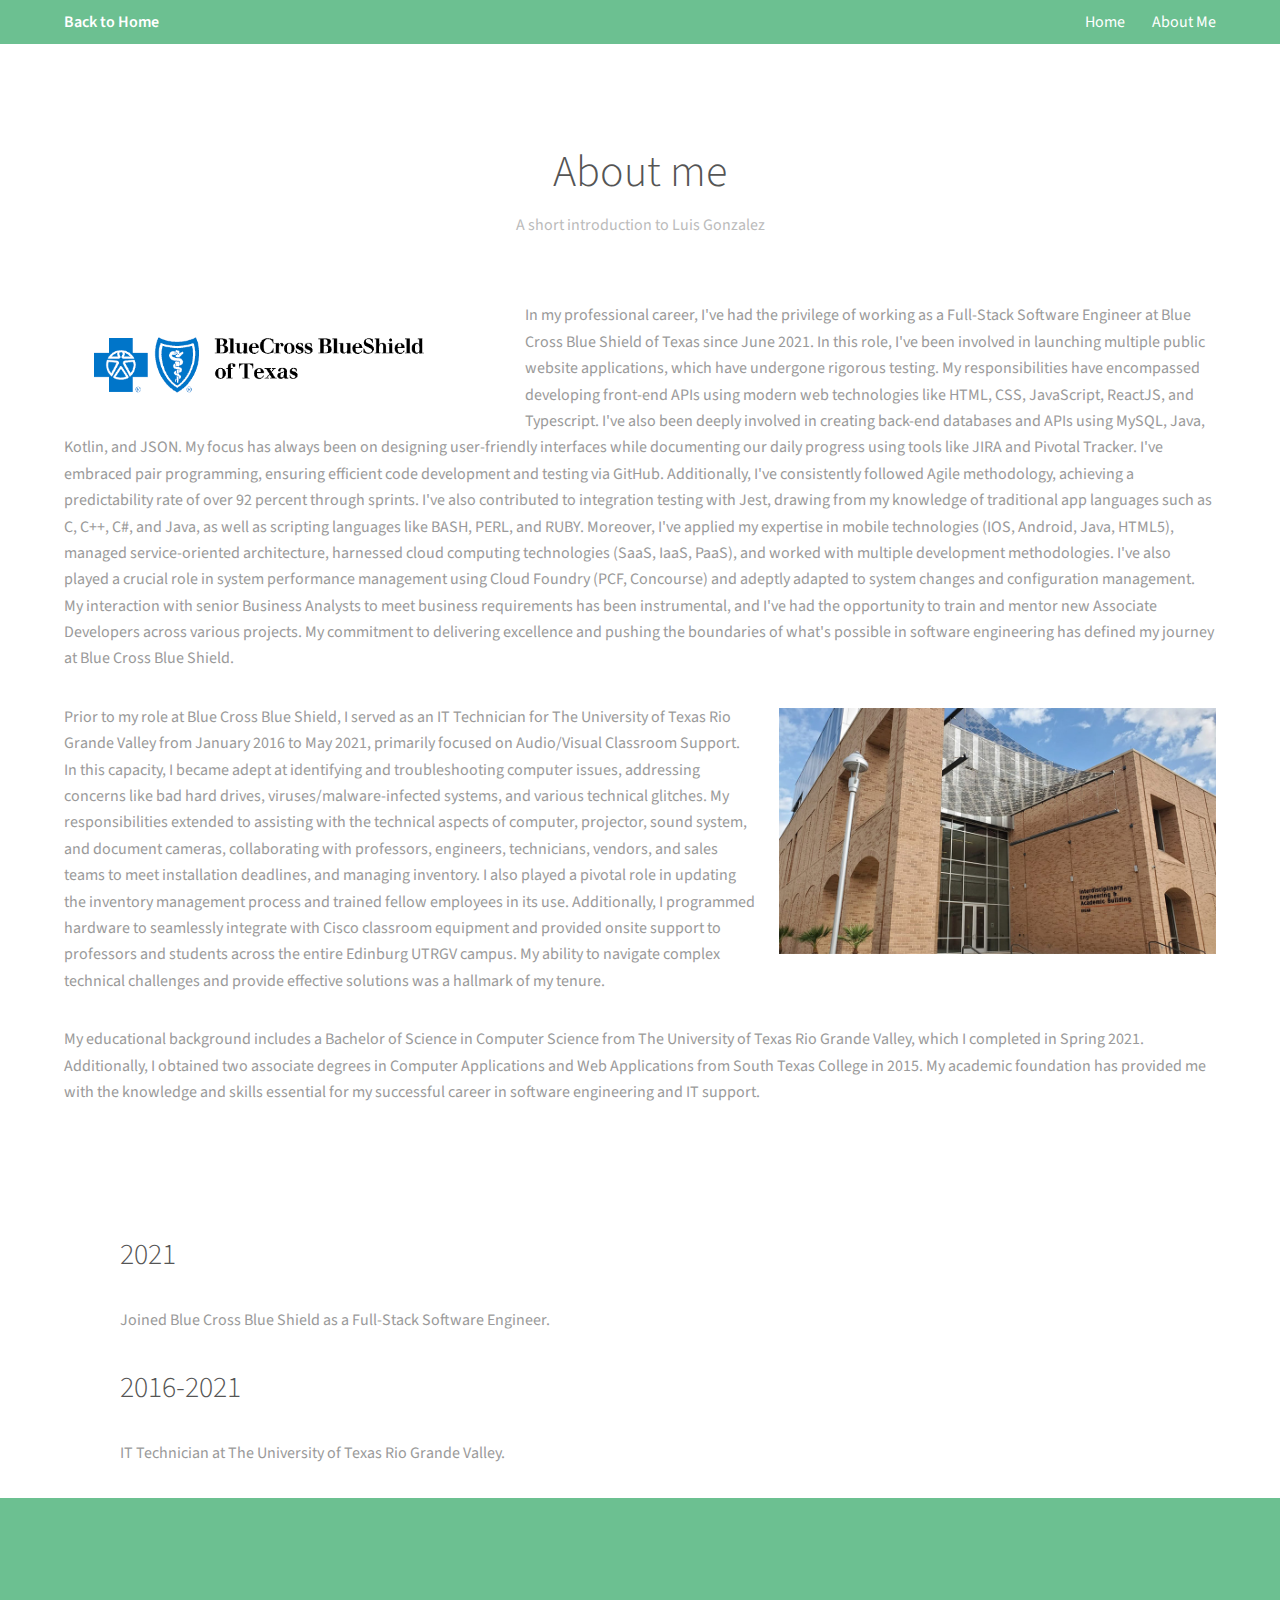
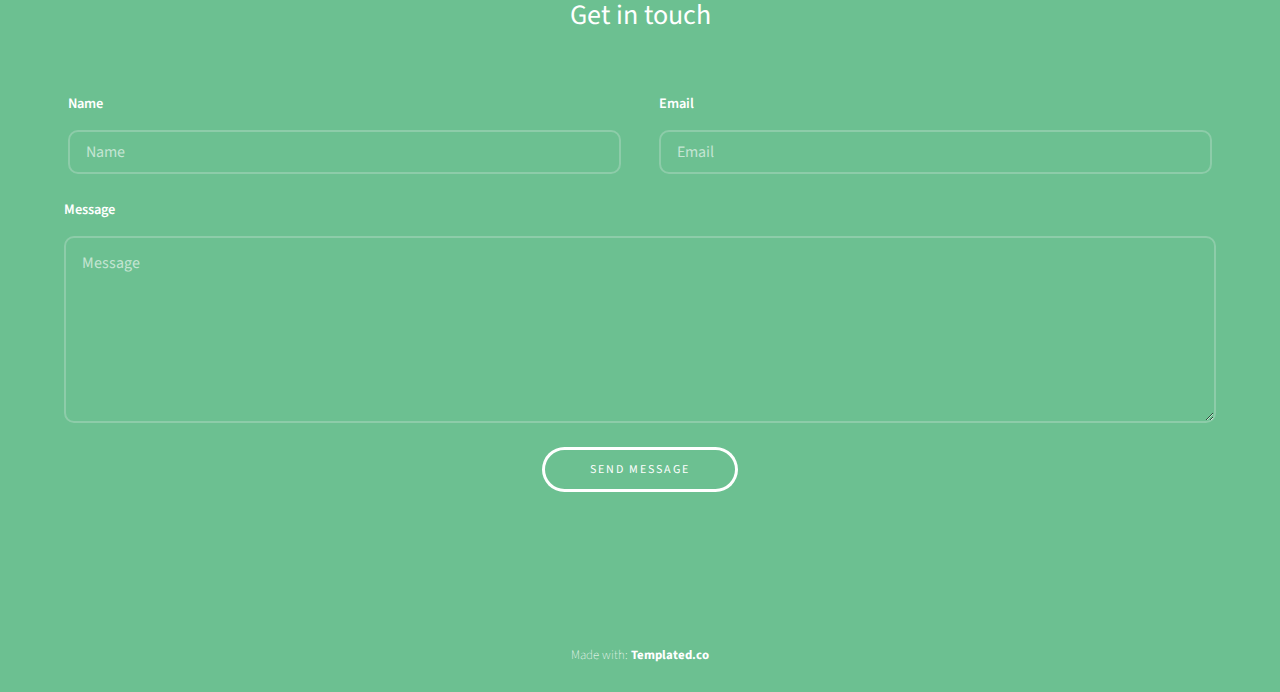
<file: aboutme.html>
<!DOCTYPE HTML>
<html>
	<head>
		<title>About me page</title>
		<meta charset="utf-8">
		<meta name="robots" content="index, follow, max-image-preview:large, max-snippet:-1, max-video-preview:-1">
		<meta name="viewport" content="width=device-width, initial-scale=1">
		<link rel="stylesheet" href="assets/css/main.css">
	</head>
	<body class="subpage">

		<!-- Header -->
			<header id="header">
				<div class="inner">
					<a href="index.html" class="logo"><strong>Back to Home</strong></a>
					<nav id="nav">
						<a href="index.html">Home</a>
						<a href="aboutme.html">About Me</a>
					</nav>
					<a href="#navPanel" class="navPanelToggle"><span class="fa fa-bars"></span></a>
				</div>
			</header>

		<!-- Three -->
			<section id="three" class="wrapper">
				<div class="inner">
					<header class="align-center">
						<h2>About me</h2>
						<p>A short introduction to Luis Gonzalez </p>
					</header>
					<div class="image left">
						<img src="images/bcbstx.jpg" alt="Pic 01">
					</div>
					<p>In my professional career, I've had the privilege of working as a Full-Stack Software Engineer at Blue Cross Blue Shield of Texas since June 2021. In this role, I've been involved in launching multiple public website applications, which have undergone rigorous testing. My responsibilities have encompassed developing front-end APIs using modern web technologies like HTML, CSS, JavaScript, ReactJS, and Typescript. I've also been deeply involved in creating back-end databases and APIs using MySQL, Java, Kotlin, and JSON. My focus has always been on designing user-friendly interfaces while documenting our daily progress using tools like JIRA and Pivotal Tracker. I've embraced pair programming, ensuring efficient code development and testing via GitHub. Additionally, I've consistently followed Agile methodology, achieving a predictability rate of over 92 percent through sprints. I've also contributed to integration testing with Jest, drawing from my knowledge of traditional app languages such as C, C++, C#, and Java, as well as scripting languages like BASH, PERL, and RUBY. Moreover, I've applied my expertise in mobile technologies (IOS, Android, Java, HTML5), managed service-oriented architecture, harnessed cloud computing technologies (SaaS, IaaS, PaaS), and worked with multiple development methodologies. I've also played a crucial role in system performance management using Cloud Foundry (PCF, Concourse) and adeptly adapted to system changes and configuration management. My interaction with senior Business Analysts to meet business requirements has been instrumental, and I've had the opportunity to train and mentor new Associate Developers across various projects. My commitment to delivering excellence and pushing the boundaries of what's possible in software engineering has defined my journey at Blue Cross Blue Shield.</p>

					<div class="image right">
						<img src="images/college.jpg" alt="Pic 02">
					</div>
					<p>Prior to my role at Blue Cross Blue Shield, I served as an IT Technician for The University of Texas Rio Grande Valley from January 2016 to May 2021, primarily focused on Audio/Visual Classroom Support. In this capacity, I became adept at identifying and troubleshooting computer issues, addressing concerns like bad hard drives, viruses/malware-infected systems, and various technical glitches. My responsibilities extended to assisting with the technical aspects of computer, projector, sound system, and document cameras, collaborating with professors, engineers, technicians, vendors, and sales teams to meet installation deadlines, and managing inventory. I also played a pivotal role in updating the inventory management process and trained fellow employees in its use. Additionally, I programmed hardware to seamlessly integrate with Cisco classroom equipment and provided onsite support to professors and students across the entire Edinburg UTRGV campus. My ability to navigate complex technical challenges and provide effective solutions was a hallmark of my tenure.</p>

					<p>My educational background includes a Bachelor of Science in Computer Science from The University of Texas Rio Grande Valley, which I completed in Spring 2021. Additionally, I obtained two associate degrees in Computer Applications and Web Applications from South Texas College in 2015. My academic foundation has provided me with the knowledge and skills essential for my successful career in software engineering and IT support. </p>

				</div>
			</section>

			<div class="timeline">
				<div class="container left">
				  <div class="content">
					<h2>2021</h2>
					<p>Joined Blue Cross Blue Shield as a Full-Stack Software Engineer.</p>
				  </div>
				</div>
				<div class="container right">
				  <div class="content">
					<h2>2016-2021</h2>
					<p>IT Technician at The University of Texas Rio Grande Valley.</p>
				  </div>
				</div>
				<!-- Add more containers for other entries -->
			  </div>

		<!-- Footer -->
			<footer id="footer">
				<div class="inner">

					<h3>Get in touch</h3>

					<form action="#" method="post">

						<div class="field half first">
							<label for="name">Name</label>
							<input name="name" id="name" type="text" placeholder="Name">
						</div>
						<div class="field half">
							<label for="email">Email</label>
							<input name="email" id="email" type="email" placeholder="Email">
						</div>
						<div class="field">
							<label for="message">Message</label>
							<textarea name="message" id="message" rows="6" placeholder="Message"></textarea>
						</div>
						<ul class="actions">
							<li><input value="Send Message" class="button alt" type="submit"></li>
						</ul>
					</form>
				</div>
			</footer>

		<div class="copyright">
			Made with: <a href="https://templated.co/">Templated.co</a>
		</div>

		<!-- Scripts -->
			<script src="assets/js/jquery.min.js"></script>
			<script src="assets/js/skel.min.js"></script>
			<script src="assets/js/util.js"></script>
			<script src="assets/js/main.js"></script>

	</body>
</html>
</file>
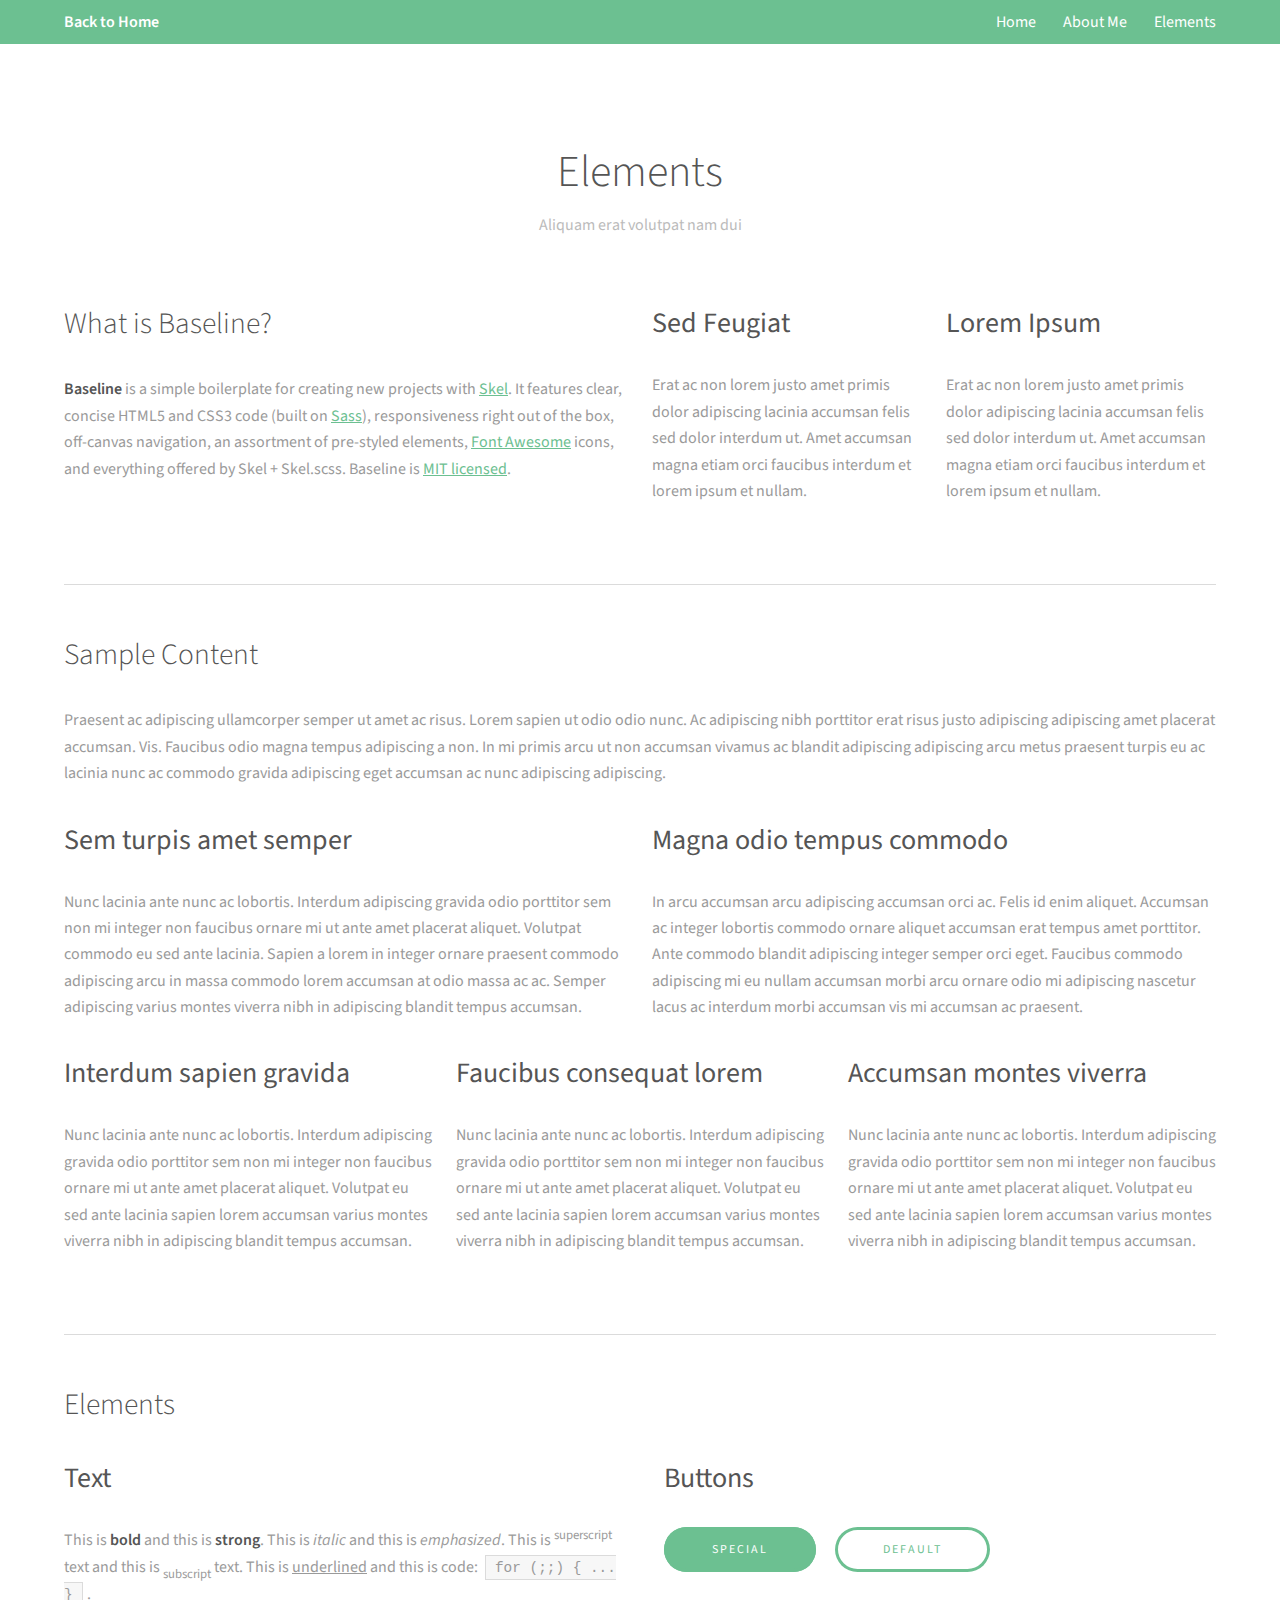
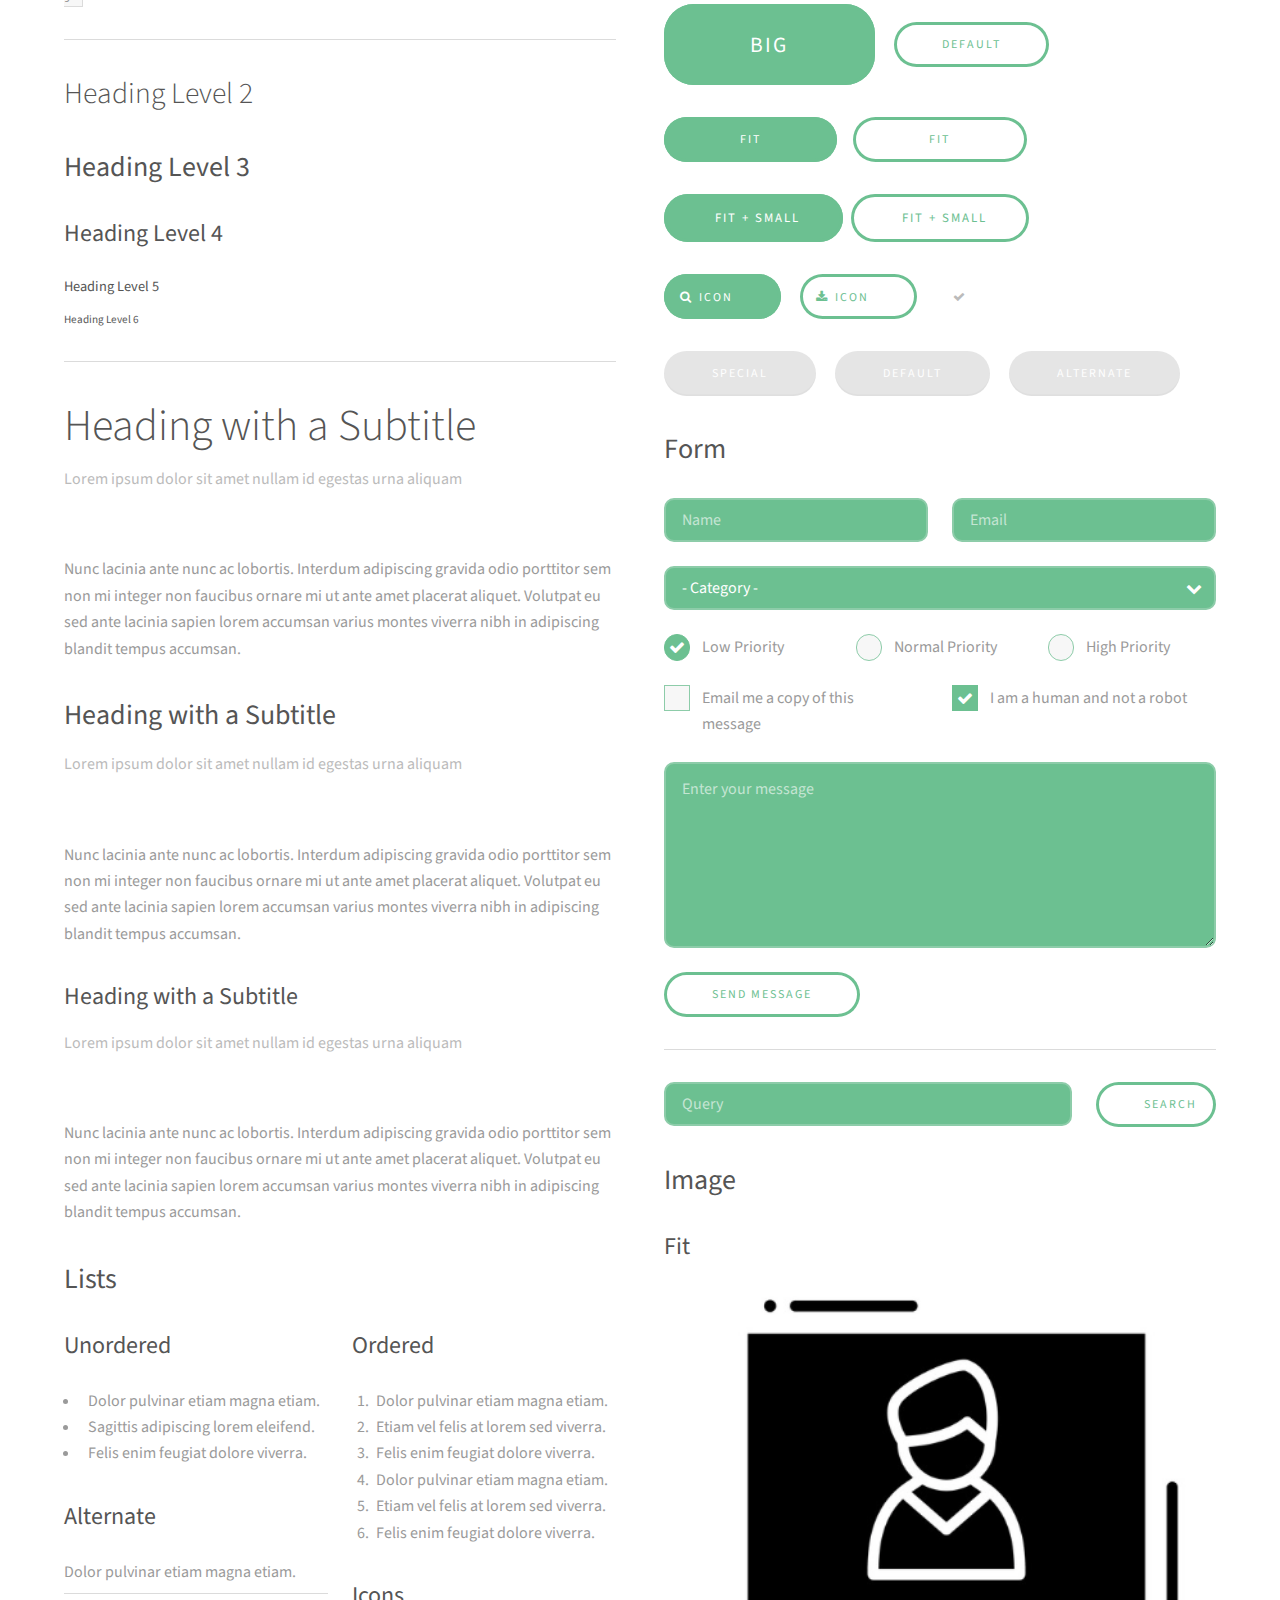
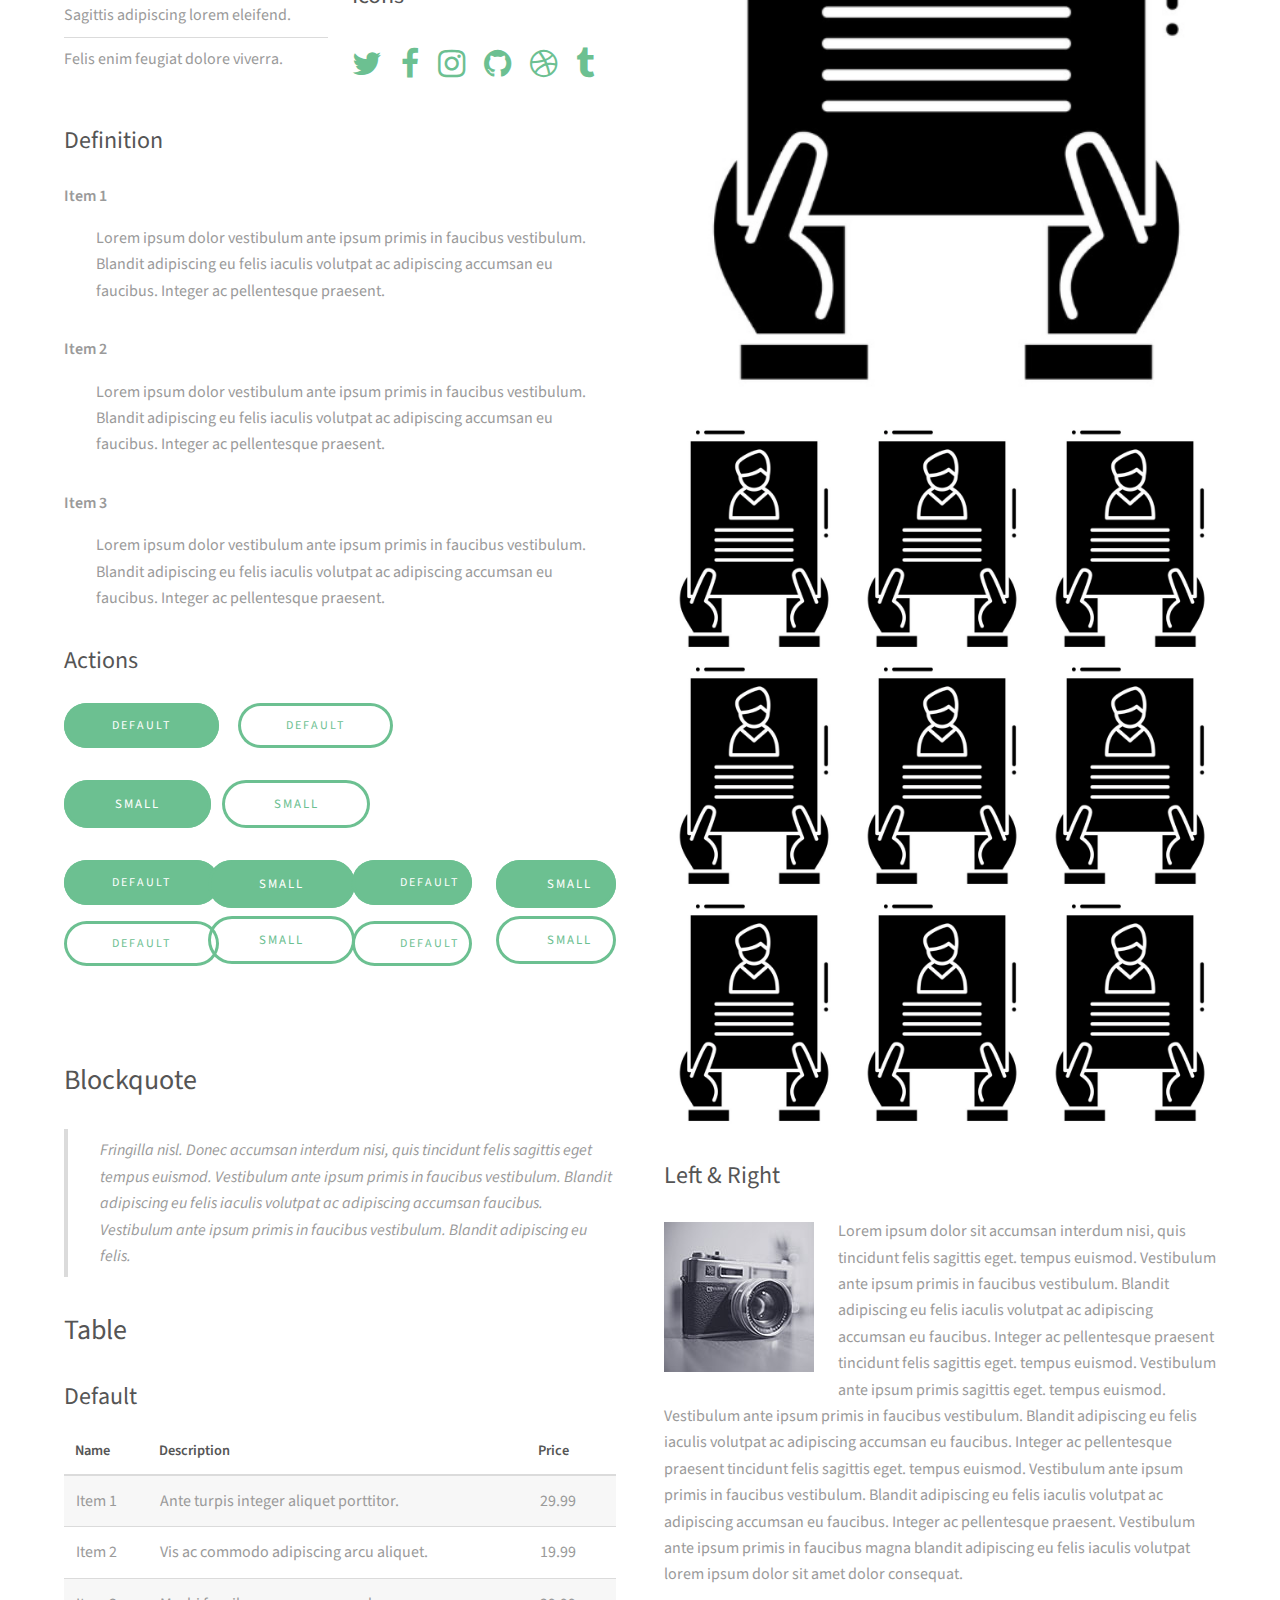
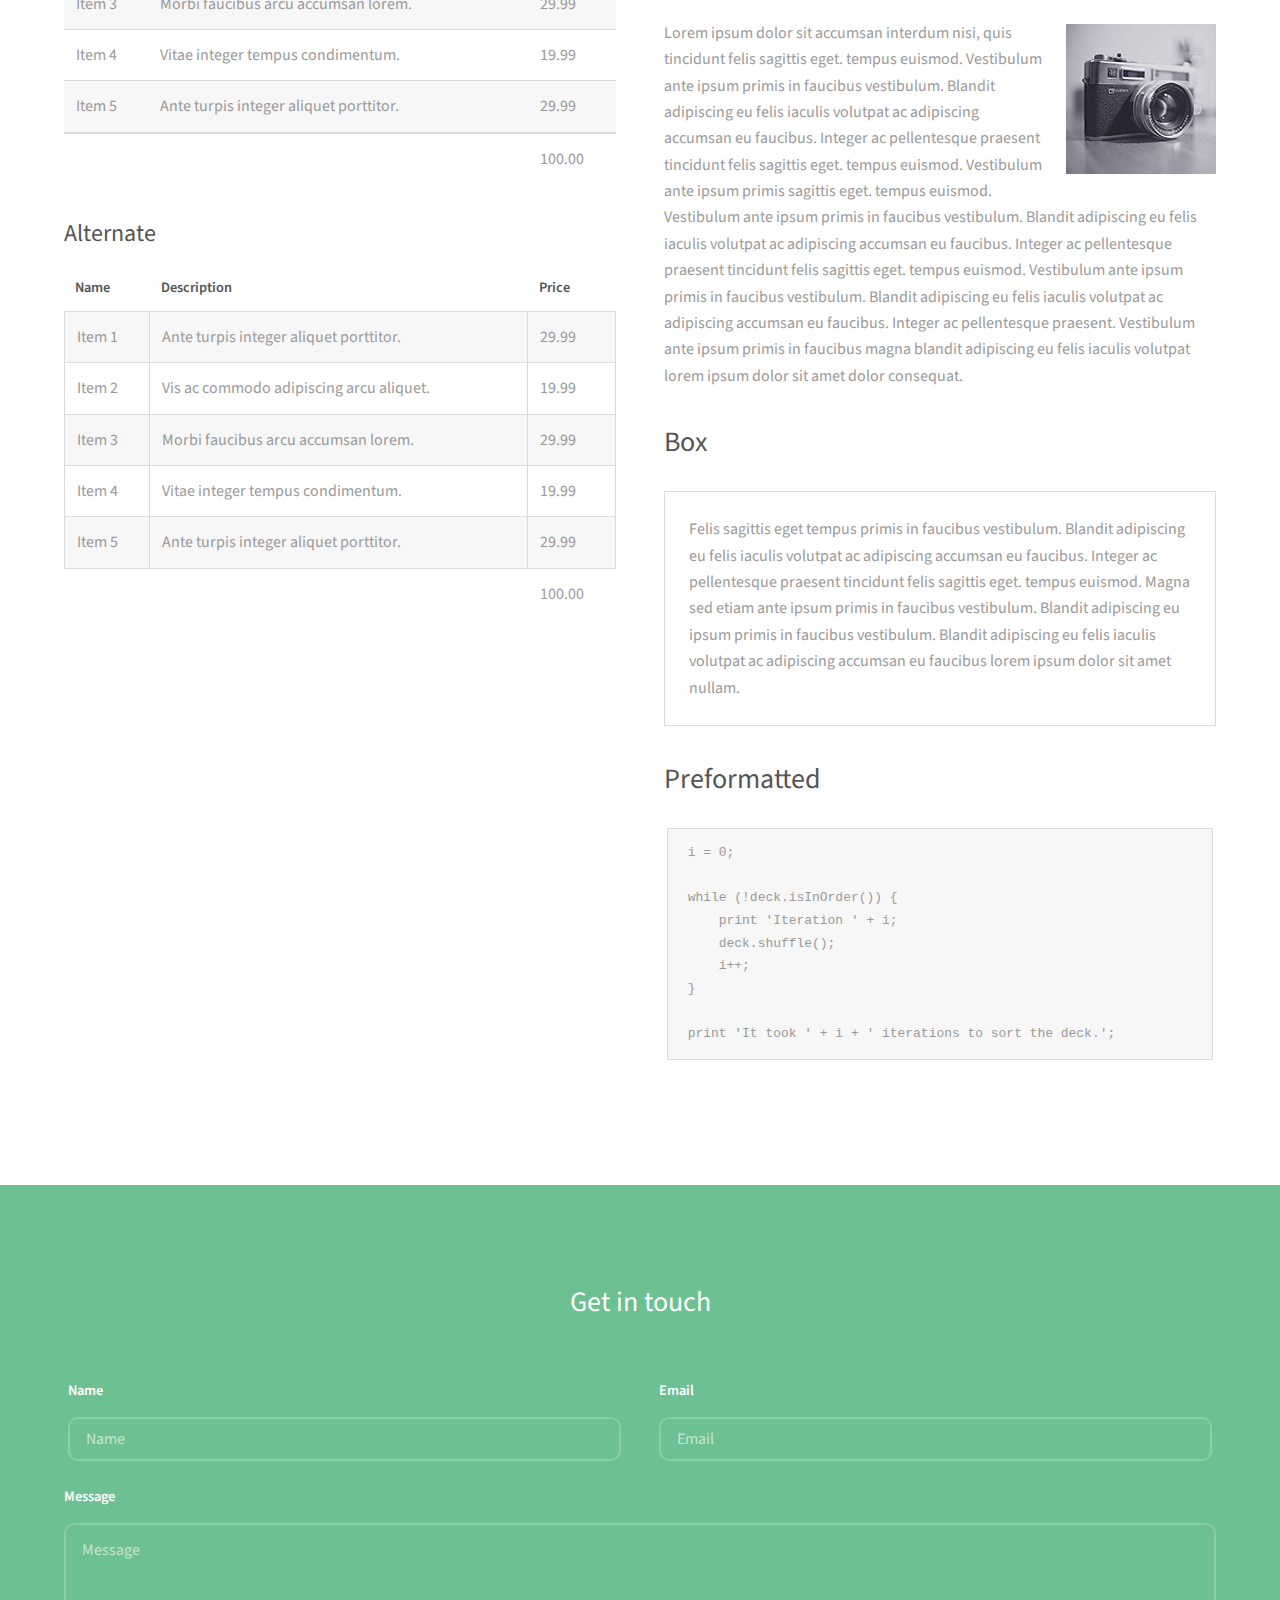
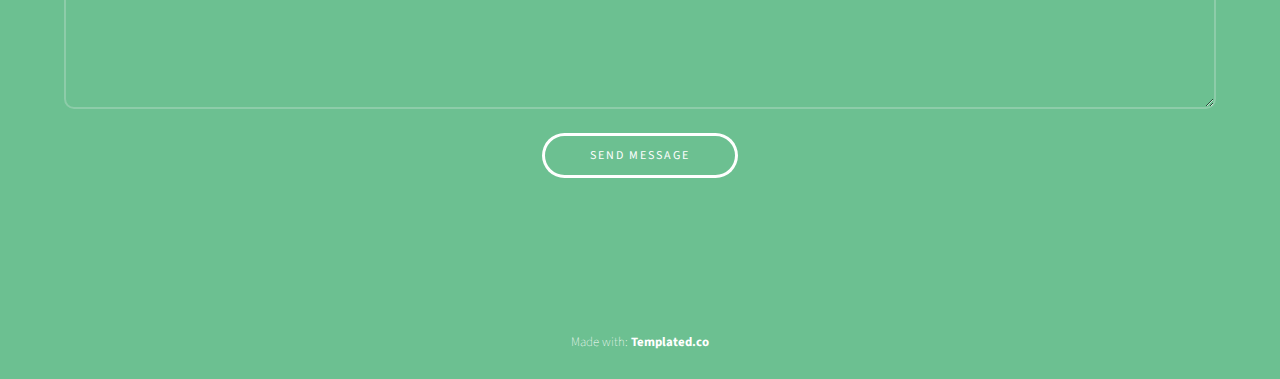
<file: elements.html>
<!DOCTYPE HTML>
<!--
	Projection by TEMPLATED
	templated.co @templatedco
	Released for free under the Creative Commons Attribution 3.0 license (templated.co/license)
--><html>
<head>
    <title>Elements - Projection by TEMPLATED</title>
    <meta charset="utf-8">
    <meta name="robots" content="index, follow, max-image-preview:large, max-snippet:-1, max-video-preview:-1">
    <meta name="viewport" content="width=device-width, initial-scale=1">
    <link rel="stylesheet" href="assets/css/main.css">
</head>
<body class="subpage">

<!-- Header -->
<header id="header">
    <div class="inner">
        <a href="index.html" class="logo"><strong>Back to Home</strong></a>
        <nav id="nav">
            <a href="index.html">Home</a>
            <a href="generic.html">About Me</a>
            <a href="elements.html">Elements</a>
        </nav>
        <a href="#navPanel" class="navPanelToggle"><span class="fa fa-bars"></span></a>
    </div>
</header>

<section id="main" class="wrapper">
    <div class="inner">
        <header class="align-center">
            <h2>Elements</h2>
            <p>Aliquam erat volutpat nam dui </p>
        </header>

        <!-- Intro -->
        <div class="row">
            <section class="6u 12u$(medium)">
                <h2>What is Baseline?</h2>
                <p><strong>Baseline</strong> is a simple boilerplate for creating new projects with <a href="http://skel.io">Skel</a>. It features clear, concise HTML5 and CSS3 code (built on <a href="http://sass-lang.com">Sass</a>), responsiveness right out of the box, off-canvas navigation, an assortment of pre-styled elements, <a href="http://fontawesome.io">Font Awesome</a> icons, and everything offered by Skel + Skel.scss. Baseline is <a href="http://skel.io/license">MIT licensed</a>.</p>
            </section>
            <section class="3u 6u(medium) 12u$(small)">
                <h3>Sed Feugiat</h3>
                <p>Erat ac non lorem justo amet primis dolor adipiscing lacinia accumsan felis sed dolor interdum ut. Amet accumsan magna etiam orci faucibus interdum et lorem ipsum et nullam.</p>
            </section>
            <section class="3u$ 6u$(medium) 12u$(small)">
                <h3>Lorem Ipsum</h3>
                <p>Erat ac non lorem justo amet primis dolor adipiscing lacinia accumsan felis sed dolor interdum ut. Amet accumsan magna etiam orci faucibus interdum et lorem ipsum et nullam.</p>
            </section>
        </div>

        <hr class="major">

        <!-- Content -->
        <h2 id="content">Sample Content</h2>
        <p>Praesent ac adipiscing ullamcorper semper ut amet ac risus. Lorem sapien ut odio odio nunc. Ac adipiscing nibh porttitor erat risus justo adipiscing adipiscing amet placerat accumsan. Vis. Faucibus odio magna tempus adipiscing a non. In mi primis arcu ut non accumsan vivamus ac blandit adipiscing adipiscing arcu metus praesent turpis eu ac lacinia nunc ac commodo gravida adipiscing eget accumsan ac nunc adipiscing adipiscing.</p>
        <div class="row">
            <div class="6u 12u$(small)">
                <h3>Sem turpis amet semper</h3>
                <p>Nunc lacinia ante nunc ac lobortis. Interdum adipiscing gravida odio porttitor sem non mi integer non faucibus ornare mi ut ante amet placerat aliquet. Volutpat commodo eu sed ante lacinia. Sapien a lorem in integer ornare praesent commodo adipiscing arcu in massa commodo lorem accumsan at odio massa ac ac. Semper adipiscing varius montes viverra nibh in adipiscing blandit tempus accumsan.</p>
            </div>
            <div class="6u$ 12u$(small)">
                <h3>Magna odio tempus commodo</h3>
                <p>In arcu accumsan arcu adipiscing accumsan orci ac. Felis id enim aliquet. Accumsan ac integer lobortis commodo ornare aliquet accumsan erat tempus amet porttitor. Ante commodo blandit adipiscing integer semper orci eget. Faucibus commodo adipiscing mi eu nullam accumsan morbi arcu ornare odio mi adipiscing nascetur lacus ac interdum morbi accumsan vis mi accumsan ac praesent.</p>
            </div>
            <!-- Break -->
            <div class="4u 12u$(medium)">
                <h3>Interdum sapien gravida</h3>
                <p>Nunc lacinia ante nunc ac lobortis. Interdum adipiscing gravida odio porttitor sem non mi integer non faucibus ornare mi ut ante amet placerat aliquet. Volutpat eu sed ante lacinia sapien lorem accumsan varius montes viverra nibh in adipiscing blandit tempus accumsan.</p>
            </div>
            <div class="4u 12u$(medium)">
                <h3>Faucibus consequat lorem</h3>
                <p>Nunc lacinia ante nunc ac lobortis. Interdum adipiscing gravida odio porttitor sem non mi integer non faucibus ornare mi ut ante amet placerat aliquet. Volutpat eu sed ante lacinia sapien lorem accumsan varius montes viverra nibh in adipiscing blandit tempus accumsan.</p>
            </div>
            <div class="4u$ 12u$(medium)">
                <h3>Accumsan montes viverra</h3>
                <p>Nunc lacinia ante nunc ac lobortis. Interdum adipiscing gravida odio porttitor sem non mi integer non faucibus ornare mi ut ante amet placerat aliquet. Volutpat eu sed ante lacinia sapien lorem accumsan varius montes viverra nibh in adipiscing blandit tempus accumsan.</p>
            </div>
        </div>

        <hr class="major">

        <!-- Elements -->
        <h2 id="elements">Elements</h2>
        <div class="row 200%">
            <div class="6u 12u$(medium)">

                <!-- Text stuff -->
                <h3>Text</h3>
                <p>This is <b>bold</b> and this is <strong>strong</strong>. This is <i>italic</i> and this is <em>emphasized</em>.
                    This is <sup>superscript</sup> text and this is <sub>subscript</sub> text.
                    This is <u>underlined</u> and this is code: <code>for (;;) { ... }</code>.</p>
                <hr>
                <h2>Heading Level 2</h2>
                <h3>Heading Level 3</h3>
                <h4>Heading Level 4</h4>
                <h5>Heading Level 5</h5>
                <h6>Heading Level 6</h6>
                <hr>
                <header>
                    <h2>Heading with a Subtitle</h2>
                    <p>Lorem ipsum dolor sit amet nullam id egestas urna aliquam</p>
                </header>
                <p>Nunc lacinia ante nunc ac lobortis. Interdum adipiscing gravida odio porttitor sem non mi integer non faucibus ornare mi ut ante amet placerat aliquet. Volutpat eu sed ante lacinia sapien lorem accumsan varius montes viverra nibh in adipiscing blandit tempus accumsan.</p>
                <header>
                    <h3>Heading with a Subtitle</h3>
                    <p>Lorem ipsum dolor sit amet nullam id egestas urna aliquam</p>
                </header>
                <p>Nunc lacinia ante nunc ac lobortis. Interdum adipiscing gravida odio porttitor sem non mi integer non faucibus ornare mi ut ante amet placerat aliquet. Volutpat eu sed ante lacinia sapien lorem accumsan varius montes viverra nibh in adipiscing blandit tempus accumsan.</p>
                <header>
                    <h4>Heading with a Subtitle</h4>
                    <p>Lorem ipsum dolor sit amet nullam id egestas urna aliquam</p>
                </header>
                <p>Nunc lacinia ante nunc ac lobortis. Interdum adipiscing gravida odio porttitor sem non mi integer non faucibus ornare mi ut ante amet placerat aliquet. Volutpat eu sed ante lacinia sapien lorem accumsan varius montes viverra nibh in adipiscing blandit tempus accumsan.</p>

                <!-- Lists -->
                <h3>Lists</h3>
                <div class="row">
                    <div class="6u 12u$(small)">

                        <h4>Unordered</h4>
                        <ul>
                            <li>Dolor pulvinar etiam magna etiam.</li>
                            <li>Sagittis adipiscing lorem eleifend.</li>
                            <li>Felis enim feugiat dolore viverra.</li>
                        </ul>

                        <h4>Alternate</h4>
                        <ul class="alt">
                            <li>Dolor pulvinar etiam magna etiam.</li>
                            <li>Sagittis adipiscing lorem eleifend.</li>
                            <li>Felis enim feugiat dolore viverra.</li>
                        </ul>

                    </div>
                    <div class="6u$ 12u$(small)">

                        <h4>Ordered</h4>
                        <ol>
                            <li>Dolor pulvinar etiam magna etiam.</li>
                            <li>Etiam vel felis at lorem sed viverra.</li>
                            <li>Felis enim feugiat dolore viverra.</li>
                            <li>Dolor pulvinar etiam magna etiam.</li>
                            <li>Etiam vel felis at lorem sed viverra.</li>
                            <li>Felis enim feugiat dolore viverra.</li>
                        </ol>

                        <h4>Icons</h4>
                        <ul class="icons">
                            <li><a href="#" class="icon fa-twitter"><span class="label">Twitter</span></a></li>
                            <li><a href="#" class="icon fa-facebook"><span class="label">Facebook</span></a></li>
                            <li><a href="#" class="icon fa-instagram"><span class="label">Instagram</span></a></li>
                            <li><a href="#" class="icon fa-github"><span class="label">Github</span></a></li>
                            <li><a href="#" class="icon fa-dribbble"><span class="label">Dribbble</span></a></li>
                            <li><a href="#" class="icon fa-tumblr"><span class="label">Tumblr</span></a></li>
                        </ul>

                    </div>
                </div>
                <h4>Definition</h4>
                <dl>
                    <dt>Item 1</dt>
                    <dd>
                        <p>Lorem ipsum dolor vestibulum ante ipsum primis in faucibus vestibulum. Blandit adipiscing eu felis iaculis volutpat ac adipiscing accumsan eu faucibus. Integer ac pellentesque praesent.</p>
                    </dd>
                    <dt>Item 2</dt>
                    <dd>
                        <p>Lorem ipsum dolor vestibulum ante ipsum primis in faucibus vestibulum. Blandit adipiscing eu felis iaculis volutpat ac adipiscing accumsan eu faucibus. Integer ac pellentesque praesent.</p>
                    </dd>
                    <dt>Item 3</dt>
                    <dd>
                        <p>Lorem ipsum dolor vestibulum ante ipsum primis in faucibus vestibulum. Blandit adipiscing eu felis iaculis volutpat ac adipiscing accumsan eu faucibus. Integer ac pellentesque praesent.</p>
                    </dd>
                </dl>

                <h4>Actions</h4>
                <ul class="actions">
                    <li><a href="#" class="button special">Default</a></li>
                    <li><a href="#" class="button">Default</a></li>
                    <li><a href="#" class="button alt">Default</a></li>
                </ul>
                <ul class="actions small">
                    <li><a href="#" class="button special small">Small</a></li>
                    <li><a href="#" class="button small">Small</a></li>
                    <li><a href="#" class="button alt small">Small</a></li>
                </ul>
                <div class="row">
                    <div class="3u 12u$(small)">
                        <ul class="actions vertical">
                            <li><a href="#" class="button special">Default</a></li>
                            <li><a href="#" class="button">Default</a></li>
                            <li><a href="#" class="button alt">Default</a></li>
                        </ul>
                    </div>
                    <div class="3u 12u$(small)">
                        <ul class="actions vertical small">
                            <li><a href="#" class="button special small">Small</a></li>
                            <li><a href="#" class="button small">Small</a></li>
                            <li><a href="#" class="button alt small">Small</a></li>
                        </ul>
                    </div>
                    <div class="3u 12u$(small)">
                        <ul class="actions vertical">
                            <li><a href="#" class="button special fit">Default</a></li>
                            <li><a href="#" class="button fit">Default</a></li>
                            <li><a href="#" class="button alt fit">Default</a></li>
                        </ul>
                    </div>
                    <div class="3u$ 12u$(small)">
                        <ul class="actions vertical small">
                            <li><a href="#" class="button special small fit">Small</a></li>
                            <li><a href="#" class="button small fit">Small</a></li>
                            <li><a href="#" class="button alt small fit">Small</a></li>
                        </ul>
                    </div>
                </div>

                <!-- Blockquote -->
                <h3>Blockquote</h3>
                <blockquote>Fringilla nisl. Donec accumsan interdum nisi, quis tincidunt felis sagittis eget tempus euismod. Vestibulum ante ipsum primis in faucibus vestibulum. Blandit adipiscing eu felis iaculis volutpat ac adipiscing accumsan faucibus. Vestibulum ante ipsum primis in faucibus vestibulum. Blandit adipiscing eu felis.</blockquote>

                <!-- Table -->
                <h3>Table</h3>

                <h4>Default</h4>
                <div class="table-wrapper">
                    <table>
                        <thead>
                        <tr>
                            <th>Name</th>
                            <th>Description</th>
                            <th>Price</th>
                        </tr>
                        </thead>
                        <tbody>
                        <tr>
                            <td>Item 1</td>
                            <td>Ante turpis integer aliquet porttitor.</td>
                            <td>29.99</td>
                        </tr>
                        <tr>
                            <td>Item 2</td>
                            <td>Vis ac commodo adipiscing arcu aliquet.</td>
                            <td>19.99</td>
                        </tr>
                        <tr>
                            <td>Item 3</td>
                            <td> Morbi faucibus arcu accumsan lorem.</td>
                            <td>29.99</td>
                        </tr>
                        <tr>
                            <td>Item 4</td>
                            <td>Vitae integer tempus condimentum.</td>
                            <td>19.99</td>
                        </tr>
                        <tr>
                            <td>Item 5</td>
                            <td>Ante turpis integer aliquet porttitor.</td>
                            <td>29.99</td>
                        </tr>
                        </tbody>
                        <tfoot>
                        <tr>
                            <td colspan="2"></td>
                            <td>100.00</td>
                        </tr>
                        </tfoot>
                    </table>
                </div>

                <h4>Alternate</h4>
                <div class="table-wrapper">
                    <table class="alt">
                        <thead>
                        <tr>
                            <th>Name</th>
                            <th>Description</th>
                            <th>Price</th>
                        </tr>
                        </thead>
                        <tbody>
                        <tr>
                            <td>Item 1</td>
                            <td>Ante turpis integer aliquet porttitor.</td>
                            <td>29.99</td>
                        </tr>
                        <tr>
                            <td>Item 2</td>
                            <td>Vis ac commodo adipiscing arcu aliquet.</td>
                            <td>19.99</td>
                        </tr>
                        <tr>
                            <td>Item 3</td>
                            <td> Morbi faucibus arcu accumsan lorem.</td>
                            <td>29.99</td>
                        </tr>
                        <tr>
                            <td>Item 4</td>
                            <td>Vitae integer tempus condimentum.</td>
                            <td>19.99</td>
                        </tr>
                        <tr>
                            <td>Item 5</td>
                            <td>Ante turpis integer aliquet porttitor.</td>
                            <td>29.99</td>
                        </tr>
                        </tbody>
                        <tfoot>
                        <tr>
                            <td colspan="2"></td>
                            <td>100.00</td>
                        </tr>
                        </tfoot>
                    </table>
                </div>

            </div>
            <div class="6u$ 12u$(medium)">

                <!-- Buttons -->
                <h3>Buttons</h3>
                <ul class="actions">
                    <li><a href="#" class="button special">Special</a></li>
                    <li><a href="#" class="button">Default</a></li>
                    <li><a href="#" class="button alt">Alternate</a></li>
                </ul>
                <ul class="actions">
                    <li><a href="#" class="button special big">Big</a></li>
                    <li><a href="#" class="button">Default</a></li>
                    <li><a href="#" class="button alt small">Small</a></li>
                </ul>
                <ul class="actions fit">
                    <li><a href="#" class="button special fit">Fit</a></li>
                    <li><a href="#" class="button fit">Fit</a></li>
                    <li><a href="#" class="button alt fit">Fit</a></li>
                </ul>
                <ul class="actions fit small">
                    <li><a href="#" class="button special fit small">Fit + Small</a></li>
                    <li><a href="#" class="button fit small">Fit + Small</a></li>
                    <li><a href="#" class="button alt fit small">Fit + Small</a></li>
                </ul>
                <ul class="actions">
                    <li><a href="#" class="button special icon fa-search">Icon</a></li>
                    <li><a href="#" class="button icon fa-download">Icon</a></li>
                    <li><a href="#" class="button alt icon fa-check">Icon</a></li>
                </ul>
                <ul class="actions">
                    <li><span class="button special disabled">Special</span></li>
                    <li><span class="button disabled">Default</span></li>
                    <li><span class="button alt disabled">Alternate</span></li>
                </ul>

                <!-- Form -->
                <h3>Form</h3>

                <form method="post" action="#">
                    <div class="row uniform">
                        <div class="6u 12u$(xsmall)">
                            <input type="text" name="demo-name" id="demo-name" value="" placeholder="Name">
                            <div data-lastpass-icon-root="true" style="position: relative !important; height: 0px !important; width: 0px !important; float: left !important;"></div></div>
                        <div class="6u$ 12u$(xsmall)">
                            <input type="email" name="demo-email" id="demo-email" value="" placeholder="Email">
                        </div>
                        <!-- Break -->
                        <div class="12u$">
                            <div class="select-wrapper">
                                <select name="demo-category" id="demo-category">
                                    <option value="">- Category -</option>
                                    <option value="1">Manufacturing</option>
                                    <option value="1">Shipping</option>
                                    <option value="1">Administration</option>
                                    <option value="1">Human Resources</option>
                                </select>
                            </div>
                        </div>
                        <!-- Break -->
                        <div class="4u 12u$(small)">
                            <input type="radio" id="demo-priority-low" name="demo-priority" checked>
                            <label for="demo-priority-low">Low Priority</label>
                        </div>
                        <div class="4u 12u$(small)">
                            <input type="radio" id="demo-priority-normal" name="demo-priority">
                            <label for="demo-priority-normal">Normal Priority</label>
                        </div>
                        <div class="4u$ 12u$(small)">
                            <input type="radio" id="demo-priority-high" name="demo-priority">
                            <label for="demo-priority-high">High Priority</label>
                        </div>
                        <!-- Break -->
                        <div class="6u 12u$(small)">
                            <input type="checkbox" id="demo-copy" name="demo-copy">
                            <label for="demo-copy">Email me a copy of this message</label>
                        </div>
                        <div class="6u$ 12u$(small)">
                            <input type="checkbox" id="demo-human" name="demo-human" checked>
                            <label for="demo-human">I am a human and not a robot</label>
                        </div>
                        <!-- Break -->
                        <div class="12u$">
                            <textarea name="demo-message" id="demo-message" placeholder="Enter your message" rows="6" data-gramm="false" wt-ignore-input="true"></textarea>
                        </div>
                        <!-- Break -->
                        <div class="12u$">
                            <ul class="actions">
                                <li><input type="submit" value="Send Message"></li>
                                <li><input type="reset" value="Reset" class="alt"></li>
                            </ul>
                        </div>
                    </div>
                </form>

                <hr>

                <form method="post" action="#">
                    <div class="row uniform">
                        <div class="9u 12u$(small)">
                            <input type="text" name="query" id="query" value="" placeholder="Query">
                        </div>
                        <div class="3u$ 12u$(small)">
                            <input type="submit" value="Search" class="fit">
                        </div>
                    </div>
                </form>

                <!-- Image -->
                <h3>Image</h3>

                <h4>Fit</h4>
                <span class="image fit"><img src="images/pic01.jpg" alt=""></span>
                <div class="box alt">
                    <div class="row 50% uniform">
                        <div class="4u"><span class="image fit"><img src="images/pic01.jpg" alt=""></span></div>
                        <div class="4u"><span class="image fit"><img src="images/pic01.jpg" alt=""></span></div>
                        <div class="4u$"><span class="image fit"><img src="images/pic01.jpg" alt=""></span></div>
                        <!-- Break -->
                        <div class="4u"><span class="image fit"><img src="images/pic01.jpg" alt=""></span></div>
                        <div class="4u"><span class="image fit"><img src="images/pic01.jpg" alt=""></span></div>
                        <div class="4u$"><span class="image fit"><img src="images/pic01.jpg" alt=""></span></div>
                        <!-- Break -->
                        <div class="4u"><span class="image fit"><img src="images/pic01.jpg" alt=""></span></div>
                        <div class="4u"><span class="image fit"><img src="images/pic01.jpg" alt=""></span></div>
                        <div class="4u$"><span class="image fit"><img src="images/pic01.jpg" alt=""></span></div>
                    </div>
                </div>

                <h4>Left &amp; Right</h4>
                <p><span class="image left"><img src="images/pic02.jpg" alt=""></span>Lorem ipsum dolor sit accumsan interdum nisi, quis tincidunt felis sagittis eget. tempus euismod. Vestibulum ante ipsum primis in faucibus vestibulum. Blandit adipiscing eu felis iaculis volutpat ac adipiscing accumsan eu faucibus. Integer ac pellentesque praesent tincidunt felis sagittis eget. tempus euismod. Vestibulum ante ipsum primis sagittis eget. tempus euismod. Vestibulum ante ipsum primis in faucibus vestibulum. Blandit adipiscing eu felis iaculis volutpat ac adipiscing accumsan eu faucibus. Integer ac pellentesque praesent tincidunt felis sagittis eget. tempus euismod. Vestibulum ante ipsum primis in faucibus vestibulum. Blandit adipiscing eu felis iaculis volutpat ac adipiscing accumsan eu faucibus. Integer ac pellentesque praesent. Vestibulum ante ipsum primis in faucibus magna blandit adipiscing eu felis iaculis volutpat lorem ipsum dolor sit amet dolor consequat.</p>
                <p><span class="image right"><img src="images/pic02.jpg" alt=""></span>Lorem ipsum dolor sit accumsan interdum nisi, quis tincidunt felis sagittis eget. tempus euismod. Vestibulum ante ipsum primis in faucibus vestibulum. Blandit adipiscing eu felis iaculis volutpat ac adipiscing accumsan eu faucibus. Integer ac pellentesque praesent tincidunt felis sagittis eget. tempus euismod. Vestibulum ante ipsum primis sagittis eget. tempus euismod. Vestibulum ante ipsum primis in faucibus vestibulum. Blandit adipiscing eu felis iaculis volutpat ac adipiscing accumsan eu faucibus. Integer ac pellentesque praesent tincidunt felis sagittis eget. tempus euismod. Vestibulum ante ipsum primis in faucibus vestibulum. Blandit adipiscing eu felis iaculis volutpat ac adipiscing accumsan eu faucibus. Integer ac pellentesque praesent. Vestibulum ante ipsum primis in faucibus magna blandit adipiscing eu felis iaculis volutpat lorem ipsum dolor sit amet dolor consequat.</p>

                <!-- Box -->
                <h3>Box</h3>
                <div class="box">
                    <p>Felis sagittis eget tempus primis in faucibus vestibulum. Blandit adipiscing eu felis iaculis volutpat ac adipiscing accumsan eu faucibus. Integer ac pellentesque praesent tincidunt felis sagittis eget. tempus euismod. Magna sed etiam ante ipsum primis in faucibus vestibulum. Blandit adipiscing eu ipsum primis in faucibus vestibulum. Blandit adipiscing eu felis iaculis volutpat ac adipiscing accumsan eu faucibus lorem ipsum dolor sit amet nullam.</p>
                </div>

                <!-- Preformatted Code -->
                <h3>Preformatted</h3>
                <pre><code>i = 0;

while (!deck.isInOrder()) {
    print 'Iteration ' + i;
    deck.shuffle();
    i++;
}

print 'It took ' + i + ' iterations to sort the deck.';
</code></pre>

            </div>
        </div>

    </div>

</section>

<!-- Footer -->
<footer id="footer">
    <div class="inner">

        <h3>Get in touch</h3>

        <form action="#" method="post">

            <div class="field half first">
                <label for="name">Name</label>
                <input name="name" id="name" type="text" placeholder="Name">
            </div>
            <div class="field half">
                <label for="email">Email</label>
                <input name="email" id="email" type="email" placeholder="Email">
            </div>
            <div class="field">
                <label for="message">Message</label>
                <textarea name="message" id="message" rows="6" placeholder="Message"></textarea>
            </div>
            <ul class="actions">
                <li><input value="Send Message" class="button alt" type="submit"></li>
            </ul>
        </form>
    </div>
</footer>

<div class="copyright">
    Made with: <a href="https://templated.co/">Templated.co</a>
</div>

<!-- Scripts -->
<script src="assets/js/jquery.min.js"></script>
<script src="assets/js/skel.min.js"></script>
<script src="assets/js/util.js"></script>
<script src="assets/js/main.js"></script>

</body>
</html>
</file>
<file: assets/css/main.css>
@charset "UTF-8";
@import url(font-awesome.min.css);
@import "https://fonts.googleapis.com/css?family=Source+Sans+Pro:300,400,600";


	html, body, div, span, applet, object, iframe, h1, h2, h3, h4, h5, h6, p, blockquote, pre, a, abbr, acronym, address, big, cite, code, del, dfn, em, img, ins, kbd, q, s, samp, small, strike, strong, sub, sup, tt, var, b, u, i, center, dl, dt, dd, ol, ul, li, fieldset, form, label, legend, table, caption, tbody, tfoot, thead, tr, th, td, article, aside, canvas, details, embed, figure, figcaption, footer, header, hgroup, menu, nav, output, ruby, section, summary, time, mark, audio, video {
		margin: 0;
		padding: 0;
		border: 0;
		font-size: 100%;
		font: inherit;
		vertical-align: baseline;
	}

	article, aside, details, figcaption, figure, footer, header, hgroup, menu, nav, section {
		display: block;
	}

	body {
		line-height: 1;
	}

	ol, ul {
		list-style: none;
	}

	blockquote, q {
		quotes: none;
	}

	blockquote:before, blockquote:after, q:before, q:after {
		content: '';
		content: none;
	}

	table {
		border-collapse: collapse;
		border-spacing: 0;
	}

	body {
		-webkit-text-size-adjust: none;
	}

/* Box Model */

	*, *:before, *:after {
		-moz-box-sizing: border-box;
		-webkit-box-sizing: border-box;
		box-sizing: border-box;
	}

/* Containers */

	.container {
		margin-left: auto;
		margin-right: auto;
	}

	.container.\31 25\25 {
		width: 100%;
		max-width: 100em;
		min-width: 80em;
	}

	.container.\37 5\25 {
		width: 60em;
	}

	.container.\35 0\25 {
		width: 40em;
	}

	.container.\32 5\25 {
		width: 20em;
	}

	.container {
		width: 80em;
	}

	@media screen and (max-width: 1680px) {

		.container.\31 25\25 {
			width: 100%;
			max-width: 100em;
			min-width: 80em;
		}

		.container.\37 5\25 {
			width: 60em;
		}

		.container.\35 0\25 {
			width: 40em;
		}

		.container.\32 5\25 {
			width: 20em;
		}

		.container {
			width: 80em;
		}

	}

	@media screen and (max-width: 1280px) {

		.container.\31 25\25 {
			width: 100%;
			max-width: 81.25em;
			min-width: 65em;
		}

		.container.\37 5\25 {
			width: 48.75em;
		}

		.container.\35 0\25 {
			width: 32.5em;
		}

		.container.\32 5\25 {
			width: 16.25em;
		}

		.container {
			width: 65em;
		}

	}

	@media screen and (max-width: 980px) {

		.container.\31 25\25 {
			width: 100%;
			max-width: 112.5%;
			min-width: 90%;
		}

		.container.\37 5\25 {
			width: 67.5%;
		}

		.container.\35 0\25 {
			width: 45%;
		}

		.container.\32 5\25 {
			width: 22.5%;
		}

		.container {
			width: 90%;
		}

	}

	@media screen and (max-width: 736px) {

		.container.\31 25\25 {
			width: 100%;
			max-width: 112.5%;
			min-width: 90%;
		}

		.container.\37 5\25 {
			width: 67.5%;
		}

		.container.\35 0\25 {
			width: 45%;
		}

		.container.\32 5\25 {
			width: 22.5%;
		}

		.container {
			width: 90% !important;
		}

	}

	@media screen and (max-width: 480px) {

		.container.\31 25\25 {
			width: 100%;
			max-width: 112.5%;
			min-width: 90%;
		}

		.container.\37 5\25 {
			width: 67.5%;
		}

		.container.\35 0\25 {
			width: 45%;
		}

		.container.\32 5\25 {
			width: 22.5%;
		}

		.container {
			width: 90% !important;
		}

	}

/* Grid */

	.row {
		border-bottom: solid 1px transparent;
		-moz-box-sizing: border-box;
		-webkit-box-sizing: border-box;
		box-sizing: border-box;
	}

	.row > * {
		float: left;
		-moz-box-sizing: border-box;
		-webkit-box-sizing: border-box;
		box-sizing: border-box;
	}

	.row:after, .row:before {
		content: '';
		display: block;
		clear: both;
		height: 0;
	}

	.row.uniform > * > :first-child {
		margin-top: 0;
	}

	.row.uniform > * > :last-child {
		margin-bottom: 0;
	}

	.row.\30 \25 > * {
		padding: 0 0 0 0em;
	}

	.row.\30 \25 {
		margin: 0 0 -1px 0em;
	}

	.row.uniform.\30 \25 > * {
		padding: 0em 0 0 0em;
	}

	.row.uniform.\30 \25 {
		margin: 0em 0 -1px 0em;
	}

	.row > * {
		padding: 0 0 0 2em;
	}

	.row {
		margin: 0 0 -1px -2em;
	}

	.row.uniform > * {
		padding: 2em 0 0 2em;
	}

	.row.uniform {
		margin: -2em 0 -1px -2em;
	}

	.row.\32 00\25 > * {
		padding: 0 0 0 4em;
	}

	.row.\32 00\25 {
		margin: 0 0 -1px -4em;
	}

	.row.uniform.\32 00\25 > * {
		padding: 4em 0 0 4em;
	}

	.row.uniform.\32 00\25 {
		margin: -4em 0 -1px -4em;
	}

	.row.\31 50\25 > * {
		padding: 0 0 0 3em;
	}

	.row.\31 50\25 {
		margin: 0 0 -1px -3em;
	}

	.row.uniform.\31 50\25 > * {
		padding: 3em 0 0 3em;
	}

	.row.uniform.\31 50\25 {
		margin: -3em 0 -1px -3em;
	}

	.row.\35 0\25 > * {
		padding: 0 0 0 1em;
	}

	.row.\35 0\25 {
		margin: 0 0 -1px -1em;
	}

	.row.uniform.\35 0\25 > * {
		padding: 1em 0 0 1em;
	}

	.row.uniform.\35 0\25 {
		margin: -1em 0 -1px -1em;
	}

	.row.\32 5\25 > * {
		padding: 0 0 0 0.5em;
	}

	.row.\32 5\25 {
		margin: 0 0 -1px -0.5em;
	}

	.row.uniform.\32 5\25 > * {
		padding: 0.5em 0 0 0.5em;
	}

	.row.uniform.\32 5\25 {
		margin: -0.5em 0 -1px -0.5em;
	}

	.\31 2u, .\31 2u\24 {
		width: 100%;
		clear: none;
		margin-left: 0;
	}

	.\31 1u, .\31 1u\24 {
		width: 91.6666666667%;
		clear: none;
		margin-left: 0;
	}

	.\31 0u, .\31 0u\24 {
		width: 83.3333333333%;
		clear: none;
		margin-left: 0;
	}

	.\39 u, .\39 u\24 {
		width: 75%;
		clear: none;
		margin-left: 0;
	}

	.\38 u, .\38 u\24 {
		width: 66.6666666667%;
		clear: none;
		margin-left: 0;
	}

	.\37 u, .\37 u\24 {
		width: 58.3333333333%;
		clear: none;
		margin-left: 0;
	}

	.\36 u, .\36 u\24 {
		width: 50%;
		clear: none;
		margin-left: 0;
	}

	.\35 u, .\35 u\24 {
		width: 41.6666666667%;
		clear: none;
		margin-left: 0;
	}

	.\34 u, .\34 u\24 {
		width: 33.3333333333%;
		clear: none;
		margin-left: 0;
	}

	.\33 u, .\33 u\24 {
		width: 25%;
		clear: none;
		margin-left: 0;
	}

	.\32 u, .\32 u\24 {
		width: 16.6666666667%;
		clear: none;
		margin-left: 0;
	}

	.\31 u, .\31 u\24 {
		width: 8.3333333333%;
		clear: none;
		margin-left: 0;
	}

	.\31 2u\24 + *,
	.\31 1u\24 + *,
	.\31 0u\24 + *,
	.\39 u\24 + *,
	.\38 u\24 + *,
	.\37 u\24 + *,
	.\36 u\24 + *,
	.\35 u\24 + *,
	.\34 u\24 + *,
	.\33 u\24 + *,
	.\32 u\24 + *,
	.\31 u\24 + * {
		clear: left;
	}

	.\-11u {
		margin-left: 91.66667%;
	}

	.\-10u {
		margin-left: 83.33333%;
	}

	.\-9u {
		margin-left: 75%;
	}

	.\-8u {
		margin-left: 66.66667%;
	}

	.\-7u {
		margin-left: 58.33333%;
	}

	.\-6u {
		margin-left: 50%;
	}

	.\-5u {
		margin-left: 41.66667%;
	}

	.\-4u {
		margin-left: 33.33333%;
	}

	.\-3u {
		margin-left: 25%;
	}

	.\-2u {
		margin-left: 16.66667%;
	}

	.\-1u {
		margin-left: 8.33333%;
	}

	@media screen and (max-width: 1680px) {

		.row > * {
			padding: 0 0 0 2em;
		}

		.row {
			margin: 0 0 -1px -2em;
		}

		.row.uniform > * {
			padding: 2em 0 0 2em;
		}

		.row.uniform {
			margin: -2em 0 -1px -2em;
		}

		.row.\32 00\25 > * {
			padding: 0 0 0 4em;
		}

		.row.\32 00\25 {
			margin: 0 0 -1px -4em;
		}

		.row.uniform.\32 00\25 > * {
			padding: 4em 0 0 4em;
		}

		.row.uniform.\32 00\25 {
			margin: -4em 0 -1px -4em;
		}

		.row.\31 50\25 > * {
			padding: 0 0 0 3em;
		}

		.row.\31 50\25 {
			margin: 0 0 -1px -3em;
		}

		.row.uniform.\31 50\25 > * {
			padding: 3em 0 0 3em;
		}

		.row.uniform.\31 50\25 {
			margin: -3em 0 -1px -3em;
		}

		.row.\35 0\25 > * {
			padding: 0 0 0 1em;
		}

		.row.\35 0\25 {
			margin: 0 0 -1px -1em;
		}

		.row.uniform.\35 0\25 > * {
			padding: 1em 0 0 1em;
		}

		.row.uniform.\35 0\25 {
			margin: -1em 0 -1px -1em;
		}

		.row.\32 5\25 > * {
			padding: 0 0 0 0.5em;
		}

		.row.\32 5\25 {
			margin: 0 0 -1px -0.5em;
		}

		.row.uniform.\32 5\25 > * {
			padding: 0.5em 0 0 0.5em;
		}

		.row.uniform.\32 5\25 {
			margin: -0.5em 0 -1px -0.5em;
		}

		.\31 2u\28xlarge\29, .\31 2u\24\28xlarge\29 {
			width: 100%;
			clear: none;
			margin-left: 0;
		}

		.\31 1u\28xlarge\29, .\31 1u\24\28xlarge\29 {
			width: 91.6666666667%;
			clear: none;
			margin-left: 0;
		}

		.\31 0u\28xlarge\29, .\31 0u\24\28xlarge\29 {
			width: 83.3333333333%;
			clear: none;
			margin-left: 0;
		}

		.\39 u\28xlarge\29, .\39 u\24\28xlarge\29 {
			width: 75%;
			clear: none;
			margin-left: 0;
		}

		.\38 u\28xlarge\29, .\38 u\24\28xlarge\29 {
			width: 66.6666666667%;
			clear: none;
			margin-left: 0;
		}

		.\37 u\28xlarge\29, .\37 u\24\28xlarge\29 {
			width: 58.3333333333%;
			clear: none;
			margin-left: 0;
		}

		.\36 u\28xlarge\29, .\36 u\24\28xlarge\29 {
			width: 50%;
			clear: none;
			margin-left: 0;
		}

		.\35 u\28xlarge\29, .\35 u\24\28xlarge\29 {
			width: 41.6666666667%;
			clear: none;
			margin-left: 0;
		}

		.\34 u\28xlarge\29, .\34 u\24\28xlarge\29 {
			width: 33.3333333333%;
			clear: none;
			margin-left: 0;
		}

		.\33 u\28xlarge\29, .\33 u\24\28xlarge\29 {
			width: 25%;
			clear: none;
			margin-left: 0;
		}

		.\32 u\28xlarge\29, .\32 u\24\28xlarge\29 {
			width: 16.6666666667%;
			clear: none;
			margin-left: 0;
		}

		.\31 u\28xlarge\29, .\31 u\24\28xlarge\29 {
			width: 8.3333333333%;
			clear: none;
			margin-left: 0;
		}

		.\31 2u\24\28xlarge\29 + *,
		.\31 1u\24\28xlarge\29 + *,
		.\31 0u\24\28xlarge\29 + *,
		.\39 u\24\28xlarge\29 + *,
		.\38 u\24\28xlarge\29 + *,
		.\37 u\24\28xlarge\29 + *,
		.\36 u\24\28xlarge\29 + *,
		.\35 u\24\28xlarge\29 + *,
		.\34 u\24\28xlarge\29 + *,
		.\33 u\24\28xlarge\29 + *,
		.\32 u\24\28xlarge\29 + *,
		.\31 u\24\28xlarge\29 + * {
			clear: left;
		}

		.\-11u\28xlarge\29 {
			margin-left: 91.66667%;
		}

		.\-10u\28xlarge\29 {
			margin-left: 83.33333%;
		}

		.\-9u\28xlarge\29 {
			margin-left: 75%;
		}

		.\-8u\28xlarge\29 {
			margin-left: 66.66667%;
		}

		.\-7u\28xlarge\29 {
			margin-left: 58.33333%;
		}

		.\-6u\28xlarge\29 {
			margin-left: 50%;
		}

		.\-5u\28xlarge\29 {
			margin-left: 41.66667%;
		}

		.\-4u\28xlarge\29 {
			margin-left: 33.33333%;
		}

		.\-3u\28xlarge\29 {
			margin-left: 25%;
		}

		.\-2u\28xlarge\29 {
			margin-left: 16.66667%;
		}

		.\-1u\28xlarge\29 {
			margin-left: 8.33333%;
		}

	}

	@media screen and (max-width: 1280px) {

		.row > * {
			padding: 0 0 0 1.5em;
		}

		.row {
			margin: 0 0 -1px -1.5em;
		}

		.row.uniform > * {
			padding: 1.5em 0 0 1.5em;
		}

		.row.uniform {
			margin: -1.5em 0 -1px -1.5em;
		}

		.row.\32 00\25 > * {
			padding: 0 0 0 3em;
		}

		.row.\32 00\25 {
			margin: 0 0 -1px -3em;
		}

		.row.uniform.\32 00\25 > * {
			padding: 3em 0 0 3em;
		}

		.row.uniform.\32 00\25 {
			margin: -3em 0 -1px -3em;
		}

		.row.\31 50\25 > * {
			padding: 0 0 0 2.25em;
		}

		.row.\31 50\25 {
			margin: 0 0 -1px -2.25em;
		}

		.row.uniform.\31 50\25 > * {
			padding: 2.25em 0 0 2.25em;
		}

		.row.uniform.\31 50\25 {
			margin: -2.25em 0 -1px -2.25em;
		}

		.row.\35 0\25 > * {
			padding: 0 0 0 0.75em;
		}

		.row.\35 0\25 {
			margin: 0 0 -1px -0.75em;
		}

		.row.uniform.\35 0\25 > * {
			padding: 0.75em 0 0 0.75em;
		}

		.row.uniform.\35 0\25 {
			margin: -0.75em 0 -1px -0.75em;
		}

		.row.\32 5\25 > * {
			padding: 0 0 0 0.375em;
		}

		.row.\32 5\25 {
			margin: 0 0 -1px -0.375em;
		}

		.row.uniform.\32 5\25 > * {
			padding: 0.375em 0 0 0.375em;
		}

		.row.uniform.\32 5\25 {
			margin: -0.375em 0 -1px -0.375em;
		}

		.\31 2u\28large\29, .\31 2u\24\28large\29 {
			width: 100%;
			clear: none;
			margin-left: 0;
		}

		.\31 1u\28large\29, .\31 1u\24\28large\29 {
			width: 91.6666666667%;
			clear: none;
			margin-left: 0;
		}

		.\31 0u\28large\29, .\31 0u\24\28large\29 {
			width: 83.3333333333%;
			clear: none;
			margin-left: 0;
		}

		.\39 u\28large\29, .\39 u\24\28large\29 {
			width: 75%;
			clear: none;
			margin-left: 0;
		}

		.\38 u\28large\29, .\38 u\24\28large\29 {
			width: 66.6666666667%;
			clear: none;
			margin-left: 0;
		}

		.\37 u\28large\29, .\37 u\24\28large\29 {
			width: 58.3333333333%;
			clear: none;
			margin-left: 0;
		}

		.\36 u\28large\29, .\36 u\24\28large\29 {
			width: 50%;
			clear: none;
			margin-left: 0;
		}

		.\35 u\28large\29, .\35 u\24\28large\29 {
			width: 41.6666666667%;
			clear: none;
			margin-left: 0;
		}

		.\34 u\28large\29, .\34 u\24\28large\29 {
			width: 33.3333333333%;
			clear: none;
			margin-left: 0;
		}

		.\33 u\28large\29, .\33 u\24\28large\29 {
			width: 25%;
			clear: none;
			margin-left: 0;
		}

		.\32 u\28large\29, .\32 u\24\28large\29 {
			width: 16.6666666667%;
			clear: none;
			margin-left: 0;
		}

		.\31 u\28large\29, .\31 u\24\28large\29 {
			width: 8.3333333333%;
			clear: none;
			margin-left: 0;
		}

		.\31 2u\24\28large\29 + *,
		.\31 1u\24\28large\29 + *,
		.\31 0u\24\28large\29 + *,
		.\39 u\24\28large\29 + *,
		.\38 u\24\28large\29 + *,
		.\37 u\24\28large\29 + *,
		.\36 u\24\28large\29 + *,
		.\35 u\24\28large\29 + *,
		.\34 u\24\28large\29 + *,
		.\33 u\24\28large\29 + *,
		.\32 u\24\28large\29 + *,
		.\31 u\24\28large\29 + * {
			clear: left;
		}

		.\-11u\28large\29 {
			margin-left: 91.66667%;
		}

		.\-10u\28large\29 {
			margin-left: 83.33333%;
		}

		.\-9u\28large\29 {
			margin-left: 75%;
		}

		.\-8u\28large\29 {
			margin-left: 66.66667%;
		}

		.\-7u\28large\29 {
			margin-left: 58.33333%;
		}

		.\-6u\28large\29 {
			margin-left: 50%;
		}

		.\-5u\28large\29 {
			margin-left: 41.66667%;
		}

		.\-4u\28large\29 {
			margin-left: 33.33333%;
		}

		.\-3u\28large\29 {
			margin-left: 25%;
		}

		.\-2u\28large\29 {
			margin-left: 16.66667%;
		}

		.\-1u\28large\29 {
			margin-left: 8.33333%;
		}

	}

	@media screen and (max-width: 980px) {

		.row > * {
			padding: 0 0 0 1.5em;
		}

		.row {
			margin: 0 0 -1px -1.5em;
		}

		.row.uniform > * {
			padding: 1.5em 0 0 1.5em;
		}

		.row.uniform {
			margin: -1.5em 0 -1px -1.5em;
		}

		.row.\32 00\25 > * {
			padding: 0 0 0 3em;
		}

		.row.\32 00\25 {
			margin: 0 0 -1px -3em;
		}

		.row.uniform.\32 00\25 > * {
			padding: 3em 0 0 3em;
		}

		.row.uniform.\32 00\25 {
			margin: -3em 0 -1px -3em;
		}

		.row.\31 50\25 > * {
			padding: 0 0 0 2.25em;
		}

		.row.\31 50\25 {
			margin: 0 0 -1px -2.25em;
		}

		.row.uniform.\31 50\25 > * {
			padding: 2.25em 0 0 2.25em;
		}

		.row.uniform.\31 50\25 {
			margin: -2.25em 0 -1px -2.25em;
		}

		.row.\35 0\25 > * {
			padding: 0 0 0 0.75em;
		}

		.row.\35 0\25 {
			margin: 0 0 -1px -0.75em;
		}

		.row.uniform.\35 0\25 > * {
			padding: 0.75em 0 0 0.75em;
		}

		.row.uniform.\35 0\25 {
			margin: -0.75em 0 -1px -0.75em;
		}

		.row.\32 5\25 > * {
			padding: 0 0 0 0.375em;
		}

		.row.\32 5\25 {
			margin: 0 0 -1px -0.375em;
		}

		.row.uniform.\32 5\25 > * {
			padding: 0.375em 0 0 0.375em;
		}

		.row.uniform.\32 5\25 {
			margin: -0.375em 0 -1px -0.375em;
		}

		.\31 2u\28medium\29, .\31 2u\24\28medium\29 {
			width: 100%;
			clear: none;
			margin-left: 0;
		}

		.\31 1u\28medium\29, .\31 1u\24\28medium\29 {
			width: 91.6666666667%;
			clear: none;
			margin-left: 0;
		}

		.\31 0u\28medium\29, .\31 0u\24\28medium\29 {
			width: 83.3333333333%;
			clear: none;
			margin-left: 0;
		}

		.\39 u\28medium\29, .\39 u\24\28medium\29 {
			width: 75%;
			clear: none;
			margin-left: 0;
		}

		.\38 u\28medium\29, .\38 u\24\28medium\29 {
			width: 66.6666666667%;
			clear: none;
			margin-left: 0;
		}

		.\37 u\28medium\29, .\37 u\24\28medium\29 {
			width: 58.3333333333%;
			clear: none;
			margin-left: 0;
		}

		.\36 u\28medium\29, .\36 u\24\28medium\29 {
			width: 50%;
			clear: none;
			margin-left: 0;
		}

		.\35 u\28medium\29, .\35 u\24\28medium\29 {
			width: 41.6666666667%;
			clear: none;
			margin-left: 0;
		}

		.\34 u\28medium\29, .\34 u\24\28medium\29 {
			width: 33.3333333333%;
			clear: none;
			margin-left: 0;
		}

		.\33 u\28medium\29, .\33 u\24\28medium\29 {
			width: 25%;
			clear: none;
			margin-left: 0;
		}

		.\32 u\28medium\29, .\32 u\24\28medium\29 {
			width: 16.6666666667%;
			clear: none;
			margin-left: 0;
		}

		.\31 u\28medium\29, .\31 u\24\28medium\29 {
			width: 8.3333333333%;
			clear: none;
			margin-left: 0;
		}

		.\31 2u\24\28medium\29 + *,
		.\31 1u\24\28medium\29 + *,
		.\31 0u\24\28medium\29 + *,
		.\39 u\24\28medium\29 + *,
		.\38 u\24\28medium\29 + *,
		.\37 u\24\28medium\29 + *,
		.\36 u\24\28medium\29 + *,
		.\35 u\24\28medium\29 + *,
		.\34 u\24\28medium\29 + *,
		.\33 u\24\28medium\29 + *,
		.\32 u\24\28medium\29 + *,
		.\31 u\24\28medium\29 + * {
			clear: left;
		}

		.\-11u\28medium\29 {
			margin-left: 91.66667%;
		}

		.\-10u\28medium\29 {
			margin-left: 83.33333%;
		}

		.\-9u\28medium\29 {
			margin-left: 75%;
		}

		.\-8u\28medium\29 {
			margin-left: 66.66667%;
		}

		.\-7u\28medium\29 {
			margin-left: 58.33333%;
		}

		.\-6u\28medium\29 {
			margin-left: 50%;
		}

		.\-5u\28medium\29 {
			margin-left: 41.66667%;
		}

		.\-4u\28medium\29 {
			margin-left: 33.33333%;
		}

		.\-3u\28medium\29 {
			margin-left: 25%;
		}

		.\-2u\28medium\29 {
			margin-left: 16.66667%;
		}

		.\-1u\28medium\29 {
			margin-left: 8.33333%;
		}

	}

	@media screen and (max-width: 736px) {

		.row > * {
			padding: 0 0 0 1.25em;
		}

		.row {
			margin: 0 0 -1px -1.25em;
		}

		.row.uniform > * {
			padding: 1.25em 0 0 1.25em;
		}

		.row.uniform {
			margin: -1.25em 0 -1px -1.25em;
		}

		.row.\32 00\25 > * {
			padding: 0 0 0 2.5em;
		}

		.row.\32 00\25 {
			margin: 0 0 -1px -2.5em;
		}

		.row.uniform.\32 00\25 > * {
			padding: 2.5em 0 0 2.5em;
		}

		.row.uniform.\32 00\25 {
			margin: -2.5em 0 -1px -2.5em;
		}

		.row.\31 50\25 > * {
			padding: 0 0 0 1.875em;
		}

		.row.\31 50\25 {
			margin: 0 0 -1px -1.875em;
		}

		.row.uniform.\31 50\25 > * {
			padding: 1.875em 0 0 1.875em;
		}

		.row.uniform.\31 50\25 {
			margin: -1.875em 0 -1px -1.875em;
		}

		.row.\35 0\25 > * {
			padding: 0 0 0 0.625em;
		}

		.row.\35 0\25 {
			margin: 0 0 -1px -0.625em;
		}

		.row.uniform.\35 0\25 > * {
			padding: 0.625em 0 0 0.625em;
		}

		.row.uniform.\35 0\25 {
			margin: -0.625em 0 -1px -0.625em;
		}

		.row.\32 5\25 > * {
			padding: 0 0 0 0.3125em;
		}

		.row.\32 5\25 {
			margin: 0 0 -1px -0.3125em;
		}

		.row.uniform.\32 5\25 > * {
			padding: 0.3125em 0 0 0.3125em;
		}

		.row.uniform.\32 5\25 {
			margin: -0.3125em 0 -1px -0.3125em;
		}

		.\31 2u\28small\29, .\31 2u\24\28small\29 {
			width: 100%;
			clear: none;
			margin-left: 0;
		}

		.\31 1u\28small\29, .\31 1u\24\28small\29 {
			width: 91.6666666667%;
			clear: none;
			margin-left: 0;
		}

		.\31 0u\28small\29, .\31 0u\24\28small\29 {
			width: 83.3333333333%;
			clear: none;
			margin-left: 0;
		}

		.\39 u\28small\29, .\39 u\24\28small\29 {
			width: 75%;
			clear: none;
			margin-left: 0;
		}

		.\38 u\28small\29, .\38 u\24\28small\29 {
			width: 66.6666666667%;
			clear: none;
			margin-left: 0;
		}

		.\37 u\28small\29, .\37 u\24\28small\29 {
			width: 58.3333333333%;
			clear: none;
			margin-left: 0;
		}

		.\36 u\28small\29, .\36 u\24\28small\29 {
			width: 50%;
			clear: none;
			margin-left: 0;
		}

		.\35 u\28small\29, .\35 u\24\28small\29 {
			width: 41.6666666667%;
			clear: none;
			margin-left: 0;
		}

		.\34 u\28small\29, .\34 u\24\28small\29 {
			width: 33.3333333333%;
			clear: none;
			margin-left: 0;
		}

		.\33 u\28small\29, .\33 u\24\28small\29 {
			width: 25%;
			clear: none;
			margin-left: 0;
		}

		.\32 u\28small\29, .\32 u\24\28small\29 {
			width: 16.6666666667%;
			clear: none;
			margin-left: 0;
		}

		.\31 u\28small\29, .\31 u\24\28small\29 {
			width: 8.3333333333%;
			clear: none;
			margin-left: 0;
		}

		.\31 2u\24\28small\29 + *,
		.\31 1u\24\28small\29 + *,
		.\31 0u\24\28small\29 + *,
		.\39 u\24\28small\29 + *,
		.\38 u\24\28small\29 + *,
		.\37 u\24\28small\29 + *,
		.\36 u\24\28small\29 + *,
		.\35 u\24\28small\29 + *,
		.\34 u\24\28small\29 + *,
		.\33 u\24\28small\29 + *,
		.\32 u\24\28small\29 + *,
		.\31 u\24\28small\29 + * {
			clear: left;
		}

		.\-11u\28small\29 {
			margin-left: 91.66667%;
		}

		.\-10u\28small\29 {
			margin-left: 83.33333%;
		}

		.\-9u\28small\29 {
			margin-left: 75%;
		}

		.\-8u\28small\29 {
			margin-left: 66.66667%;
		}

		.\-7u\28small\29 {
			margin-left: 58.33333%;
		}

		.\-6u\28small\29 {
			margin-left: 50%;
		}

		.\-5u\28small\29 {
			margin-left: 41.66667%;
		}

		.\-4u\28small\29 {
			margin-left: 33.33333%;
		}

		.\-3u\28small\29 {
			margin-left: 25%;
		}

		.\-2u\28small\29 {
			margin-left: 16.66667%;
		}

		.\-1u\28small\29 {
			margin-left: 8.33333%;
		}

	}

	@media screen and (max-width: 480px) {

		.row > * {
			padding: 0 0 0 1.25em;
		}

		.row {
			margin: 0 0 -1px -1.25em;
		}

		.row.uniform > * {
			padding: 1.25em 0 0 1.25em;
		}

		.row.uniform {
			margin: -1.25em 0 -1px -1.25em;
		}

		.row.\32 00\25 > * {
			padding: 0 0 0 2.5em;
		}

		.row.\32 00\25 {
			margin: 0 0 -1px -2.5em;
		}

		.row.uniform.\32 00\25 > * {
			padding: 2.5em 0 0 2.5em;
		}

		.row.uniform.\32 00\25 {
			margin: -2.5em 0 -1px -2.5em;
		}

		.row.\31 50\25 > * {
			padding: 0 0 0 1.875em;
		}

		.row.\31 50\25 {
			margin: 0 0 -1px -1.875em;
		}

		.row.uniform.\31 50\25 > * {
			padding: 1.875em 0 0 1.875em;
		}

		.row.uniform.\31 50\25 {
			margin: -1.875em 0 -1px -1.875em;
		}

		.row.\35 0\25 > * {
			padding: 0 0 0 0.625em;
		}

		.row.\35 0\25 {
			margin: 0 0 -1px -0.625em;
		}

		.row.uniform.\35 0\25 > * {
			padding: 0.625em 0 0 0.625em;
		}

		.row.uniform.\35 0\25 {
			margin: -0.625em 0 -1px -0.625em;
		}

		.row.\32 5\25 > * {
			padding: 0 0 0 0.3125em;
		}

		.row.\32 5\25 {
			margin: 0 0 -1px -0.3125em;
		}

		.row.uniform.\32 5\25 > * {
			padding: 0.3125em 0 0 0.3125em;
		}

		.row.uniform.\32 5\25 {
			margin: -0.3125em 0 -1px -0.3125em;
		}

		.\31 2u\28xsmall\29, .\31 2u\24\28xsmall\29 {
			width: 100%;
			clear: none;
			margin-left: 0;
		}

		.\31 1u\28xsmall\29, .\31 1u\24\28xsmall\29 {
			width: 91.6666666667%;
			clear: none;
			margin-left: 0;
		}

		.\31 0u\28xsmall\29, .\31 0u\24\28xsmall\29 {
			width: 83.3333333333%;
			clear: none;
			margin-left: 0;
		}

		.\39 u\28xsmall\29, .\39 u\24\28xsmall\29 {
			width: 75%;
			clear: none;
			margin-left: 0;
		}

		.\38 u\28xsmall\29, .\38 u\24\28xsmall\29 {
			width: 66.6666666667%;
			clear: none;
			margin-left: 0;
		}

		.\37 u\28xsmall\29, .\37 u\24\28xsmall\29 {
			width: 58.3333333333%;
			clear: none;
			margin-left: 0;
		}

		.\36 u\28xsmall\29, .\36 u\24\28xsmall\29 {
			width: 50%;
			clear: none;
			margin-left: 0;
		}

		.\35 u\28xsmall\29, .\35 u\24\28xsmall\29 {
			width: 41.6666666667%;
			clear: none;
			margin-left: 0;
		}

		.\34 u\28xsmall\29, .\34 u\24\28xsmall\29 {
			width: 33.3333333333%;
			clear: none;
			margin-left: 0;
		}

		.\33 u\28xsmall\29, .\33 u\24\28xsmall\29 {
			width: 25%;
			clear: none;
			margin-left: 0;
		}

		.\32 u\28xsmall\29, .\32 u\24\28xsmall\29 {
			width: 16.6666666667%;
			clear: none;
			margin-left: 0;
		}

		.\31 u\28xsmall\29, .\31 u\24\28xsmall\29 {
			width: 8.3333333333%;
			clear: none;
			margin-left: 0;
		}

		.\31 2u\24\28xsmall\29 + *,
		.\31 1u\24\28xsmall\29 + *,
		.\31 0u\24\28xsmall\29 + *,
		.\39 u\24\28xsmall\29 + *,
		.\38 u\24\28xsmall\29 + *,
		.\37 u\24\28xsmall\29 + *,
		.\36 u\24\28xsmall\29 + *,
		.\35 u\24\28xsmall\29 + *,
		.\34 u\24\28xsmall\29 + *,
		.\33 u\24\28xsmall\29 + *,
		.\32 u\24\28xsmall\29 + *,
		.\31 u\24\28xsmall\29 + * {
			clear: left;
		}

		.\-11u\28xsmall\29 {
			margin-left: 91.66667%;
		}

		.\-10u\28xsmall\29 {
			margin-left: 83.33333%;
		}

		.\-9u\28xsmall\29 {
			margin-left: 75%;
		}

		.\-8u\28xsmall\29 {
			margin-left: 66.66667%;
		}

		.\-7u\28xsmall\29 {
			margin-left: 58.33333%;
		}

		.\-6u\28xsmall\29 {
			margin-left: 50%;
		}

		.\-5u\28xsmall\29 {
			margin-left: 41.66667%;
		}

		.\-4u\28xsmall\29 {
			margin-left: 33.33333%;
		}

		.\-3u\28xsmall\29 {
			margin-left: 25%;
		}

		.\-2u\28xsmall\29 {
			margin-left: 16.66667%;
		}

		.\-1u\28xsmall\29 {
			margin-left: 8.33333%;
		}

	}

/* Basic */

	@-ms-viewport {
		width: device-width;
	}

	body {
		-ms-overflow-style: scrollbar;
	}

	@media screen and (max-width: 480px) {

		html, body {
			min-width: 320px;
		}

	}

	body {
		background: #fff;
	}

		body.is-loading *, body.is-loading *:before, body.is-loading *:after {
			-moz-animation: none !important;
			-webkit-animation: none !important;
			-ms-animation: none !important;
			animation: none !important;
			-moz-transition: none !important;
			-webkit-transition: none !important;
			-ms-transition: none !important;
			transition: none !important;
		}

/* Type */

	body, input, select, textarea {
		color: #9a9a9a;
		font-family: "Source Sans Pro", Arial, Helvetica, sans-serif;
		font-size: 14pt;
		font-weight: 400;
		line-height: 1.65;
	}

		@media screen and (max-width: 1680px) {

			body, input, select, textarea {
				font-size: 12pt;
			}

		}

		@media screen and (max-width: 1280px) {

			body, input, select, textarea {
				font-size: 12pt;
			}

		}

		@media screen and (max-width: 980px) {

			body, input, select, textarea {
				font-size: 12pt;
			}

		}

		@media screen and (max-width: 736px) {

			body, input, select, textarea {
				font-size: 12pt;
			}

		}

		@media screen and (max-width: 480px) {

			body, input, select, textarea {
				font-size: 12pt;
			}

		}

	a {
		color: #6cc091;
		text-decoration: underline;
	}

		a:hover, .button:hover {
			transform: scale(1.1);
			transition: all 0.3s ease;
			text-decoration: none;
		}

	strong, b {
		color: #555;
		font-weight: 600;
	}

	em, i {
		font-style: italic;
	}

	p {
		margin: 0 0 2em 0;
	}

	h1, h2, h3, h4, h5, h6 {
		color: #555;
		font-weight: 400;
		line-height: 1.5;
		margin: 0 0 1em 0;
	}

		h1 a, h2 a, h3 a, h4 a, h5 a, h6 a {
			color: inherit;
			text-decoration: none;
		}

	h2 {
		font-size: 1.85em;
		font-weight: 300;
	}

	h3 {
		font-size: 1.75em;
	}

		@media screen and (max-width: 480px) {

			h3 {
				font-size: 1.25em;
			}

		}

	h4 {
		font-size: 1.5em;
	}

	h5 {
		font-size: 0.9em;
	}

	h6 {
		font-size: 0.7em;
	}

	sub {
		font-size: 0.8em;
		position: relative;
		top: 0.5em;
	}

	sup {
		font-size: 0.8em;
		position: relative;
		top: -0.5em;
	}

	blockquote {
		border-left: solid 4px #dbdbdb;
		font-style: italic;
		margin: 0 0 2em 0;
		padding: 0.5em 0 0.5em 2em;
	}

	code {
		background: rgba(144, 144, 144, 0.075);
		border-radius: 0;
		border: solid 1px #dbdbdb;
		font-family: "Courier New", monospace;
		font-size: 0.9em;
		margin: 0 0.25em;
		padding: 0.25em 0.65em;
	}

	pre {
		-webkit-overflow-scrolling: touch;
		font-family: "Courier New", monospace;
		font-size: 0.9em;
		margin: 0 0 2em 0;
	}

		pre code {
			display: block;
			line-height: 1.75;
			padding: 1em 1.5em;
			overflow-x: auto;
		}

	hr {
		border: 0;
		border-bottom: solid 1px #dbdbdb;
		margin: 2em 0;
	}

		hr.major {
			margin: 3em 0;
		}

	.align-left {
		text-align: left;
	}

	.align-center {
		text-align: center;
	}

	.align-right {
		text-align: right;
	}

	.inner {
		max-width: 75em;
		margin: 0 auto;
	}

		@media screen and (max-width: 1280px) {

			.inner {
				max-width: 90%;
			}

		}

		@media screen and (max-width: 480px) {

			.inner {
				max-width: 90%;
			}

		}

/* Section/Article */

	section.special, article.special {
		text-align: center;
	}

		section.special article, article.special article {
			text-align: left;
		}

	section.wrapper, article.wrapper {
		padding: 6em 0;
	}

		section.wrapper header, article.wrapper header {
			margin-bottom: 4em;
		}

			section.wrapper header h2, article.wrapper header h2 {
				font-size: 2.75em;
				margin: 0 0 .5em 0;
			}

			section.wrapper header p, article.wrapper header p {
				font-size: 1em;
			}

		section.wrapper article header, article.wrapper article header {
			margin: 0;
		}

		@media screen and (max-width: 980px) {

			section.wrapper, article.wrapper {
				padding: 4em 0;
			}

		}

		@media screen and (max-width: 736px) {

			section.wrapper, article.wrapper {
				padding: 3em 0;
			}

				section.wrapper header, article.wrapper header {
					margin-bottom: 2em;
				}

					section.wrapper header h2, article.wrapper header h2 {
						font-size: 2em;
					}

					section.wrapper header p, article.wrapper header p {
						font-size: .9em;
					}

		}

		@media screen and (max-width: 480px) {

			section.wrapper article, article.wrapper article {
				text-align: center;
			}

		}

	header p {
		color: #bbb;
		position: relative;
		margin: 0 0 1.5em 0;
	}

	header h2 + p {
		font-size: 1.25em;
		margin-top: -1em;
	}

	header h3 + p {
		font-size: 1.1em;
		margin-top: -0.8em;
	}

	header h4 + p,
	header h5 + p,
	header h6 + p {
		font-size: 0.9em;
		margin-top: -0.6em;
	}

/* Flex */

	.flex {
		display: -ms-flexbox;
		-ms-flex-wrap: wrap;
		-ms-flex-pack: justify;
		-moz-justify-content: space-between;
		-webkit-justify-content: space-between;
		-ms-justify-content: space-between;
		justify-content: space-between;
		display: -moz-flex;
		display: -webkit-flex;
		display: -ms-flex;
		display: flex;
		-moz-flex-wrap: wrap;
		-webkit-flex-wrap: wrap;
		-ms-flex-wrap: wrap;
		flex-wrap: wrap;
		width: 100%;
	}

		.flex.flex-2 {
			-moz-justify-content: space-between;
			-webkit-justify-content: space-between;
			-ms-justify-content: space-between;
			justify-content: space-between;
		}

			.flex.flex-2 article {
				width: 50%;
			}

		@media screen and (max-width: 980px) {

			.flex.flex-2 article {
				width: 100%;
				margin-bottom: 3em;
			}

				.flex.flex-2 article:last-child {
					margin-bottom: 0;
				}

		}

		@media screen and (max-width: 480px) {

			.flex.flex-2 br {
				display: none;
			}

		}

/* Form */

	form {
		margin: 0 0 2em 0;
	}

		form .field {
			margin-bottom: 1.5em;
		}

			form .field.half {
				display: inline-block;
				width: 48%;
			}

				form .field.half.first {
					margin-right: 3%;
				}

		@media screen and (max-width: 980px) {

			form .field.half {
				display: block;
				width: 100%;
			}

				form .field.half.first {
					margin-right: 0;
				}

		}

	label {
		color: #555;
		display: block;
		font-size: 0.9em;
		font-weight: 600;
		margin: 0 0 1em 0;
	}

	input[type="text"],
	input[type="password"],
	input[type="email"],
	input[type="tel"],
	select,
	textarea {
		-moz-appearance: none;
		-webkit-appearance: none;
		-ms-appearance: none;
		appearance: none;
		background: #6cc091;
		border-radius: 10px;
		border: none;
		border: solid 2px #8dcca9;
		color: #fff;
		display: block;
		outline: 0;
		padding: 0 1em;
		text-decoration: none;
		width: 100%;
	}

		input[type="text"]:invalid,
		input[type="password"]:invalid,
		input[type="email"]:invalid,
		input[type="tel"]:invalid,
		select:invalid,
		textarea:invalid {
			box-shadow: none;
		}

		input[type="text"]:focus,
		input[type="password"]:focus,
		input[type="email"]:focus,
		input[type="tel"]:focus,
		select:focus,
		textarea:focus {
			border-color: #4bae77;
			box-shadow: 0 0 0 1px #4bae77;
		}

	.select-wrapper {
		text-decoration: none;
		display: block;
		position: relative;
	}

		.select-wrapper:before {
			content: "";
			-moz-osx-font-smoothing: grayscale;
			-webkit-font-smoothing: antialiased;
			font-family: FontAwesome;
			font-style: normal;
			font-weight: normal;
			text-transform: none !important;
		}

		.select-wrapper:before {
			color: #fff;
			display: block;
			height: 2.75em;
			line-height: 2.75em;
			pointer-events: none;
			position: absolute;
			right: 0;
			text-align: center;
			top: 0;
			width: 2.75em;
		}

		.select-wrapper select::-ms-expand {
			display: none;
		}

	input[type="text"],
	input[type="password"],
	input[type="email"],
	select {
		height: 2.75em;
	}

	textarea {
		padding: 0.75em 1em;
	}

	input[type="checkbox"],
	input[type="radio"] {
		-moz-appearance: none;
		-webkit-appearance: none;
		-ms-appearance: none;
		appearance: none;
		display: block;
		float: left;
		margin-right: -2em;
		opacity: 0;
		width: 1em;
		z-index: -1;
	}

		input[type="checkbox"] + label,
		input[type="radio"] + label {
			text-decoration: none;
			color: #9a9a9a;
			cursor: pointer;
			display: inline-block;
			font-size: 1em;
			font-weight: 400;
			padding-left: 2.4em;
			padding-right: 0.75em;
			position: relative;
		}

			input[type="checkbox"] + label:before,
			input[type="radio"] + label:before {
				-moz-osx-font-smoothing: grayscale;
				-webkit-font-smoothing: antialiased;
				font-family: FontAwesome;
				font-style: normal;
				font-weight: normal;
				text-transform: none !important;
			}

			input[type="checkbox"] + label:before,
			input[type="radio"] + label:before {
				background: rgba(144, 144, 144, 0.075);
				border-radius: 0;
				border: solid 1px #8dcca9;
				content: '';
				display: inline-block;
				height: 1.65em;
				left: 0;
				line-height: 1.58125em;
				position: absolute;
				text-align: center;
				top: 0;
				width: 1.65em;
			}

		input[type="checkbox"]:checked + label:before,
		input[type="radio"]:checked + label:before {
			background: #6cc091;
			border-color: #6cc091;
			color: #ffffff;
			content: '\f00c';
		}

		input[type="checkbox"]:focus + label:before,
		input[type="radio"]:focus + label:before {
			border-color: #6cc091;
			box-shadow: 0 0 0 1px #6cc091;
		}

	input[type="checkbox"] + label:before {
		border-radius: 0;
	}

	input[type="radio"] + label:before {
		border-radius: 100%;
	}

	::-webkit-input-placeholder {
		color: #c4e5d3 !important;
		opacity: 1.0;
	}

	:-moz-placeholder {
		color: #c4e5d3 !important;
		opacity: 1.0;
	}

	::-moz-placeholder {
		color: #c4e5d3 !important;
		opacity: 1.0;
	}

	:-ms-input-placeholder {
		color: #c4e5d3 !important;
		opacity: 1.0;
	}

	.formerize-placeholder {
		color: #c4e5d3 !important;
		opacity: 1.0;
	}

/* Box */

	.box {
		border: solid 1px #dbdbdb;
		margin-bottom: 2em;
		padding: 1.5em;
	}

		.box > :last-child,
		.box > :last-child > :last-child,
		.box > :last-child > :last-child > :last-child {
			margin-bottom: 0;
		}

		.box.alt {
			border: 0;
			border-radius: 0;
			padding: 0;
		}

		.box.person {
			border: solid 1px #8dcca9;
			padding: 3em 1.5em;
		}

			.box.person h3 {
				margin: 0;
			}

			.box.person .image {
				margin-bottom: 1em;
			}

				.box.person .image img {
					max-width: 100%;
				}

/* Icon */

	.icon {
		text-decoration: none;
		border-bottom: none;
		position: relative;
	}

		.icon:before {
			-moz-osx-font-smoothing: grayscale;
			-webkit-font-smoothing: antialiased;
			font-family: FontAwesome;
			font-style: normal;
			font-weight: normal;
			text-transform: none !important;
		}

		.icon > .label {
			display: none;
		}

/* Image */

	.image {
		border-radius: 0;
		border: 0;
		display: inline-block;
		position: relative;
	}

		.image img {
			border-radius: 0;
			display: block;
		}

		.image.left, .image.right {
			max-width: 40%;
		}

			.image.left img, .image.right img {
				width: 100%;
			}

		.image.round img {
			border-radius: 100%;
			width:25%;
			display: inline
		}

		.image.left {
			float: left;
			padding: 0 1.5em 1em 0;
			top: 0.25em;
		}

		.image.right {
			float: right;
			padding: 0 0 1em 1.5em;
			top: 0.25em;
		}

		.image.fit {
			display: block;
			margin: 0 0 2em 0;
			width: 100%;
		}

			.image.fit img {
				width: 100%;
			}

		.image.main {
			display: block;
			margin: 0 0 3em 0;
			width: 100%;
		}

			.image.main img {
				width: 100%;
			}

/* List */

	ol {
		list-style: decimal;
		margin: 0 0 2em 0;
		padding-left: 1.25em;
	}

		ol li {
			padding-left: 0.25em;
		}

	ul {
		list-style: disc;
		margin: 0 0 2em 0;
		padding-left: 1em;
	}

		ul li {
			padding-left: 0.5em;
		}

		ul.alt {
			list-style: none;
			padding-left: 0;
		}

			ul.alt li {
				border-top: solid 1px #dbdbdb;
				padding: 0.5em 0;
			}

				ul.alt li:first-child {
					border-top: 0;
					padding-top: 0;
				}

			ul.alt.dark li {
				border-top: solid 1px rgba(0, 0, 0, 0.25);
			}

		ul.icons {
			cursor: default;
			list-style: none;
			padding-left: 0;
		}

			ul.icons li {
				display: inline-block;
				padding: 0 1em 0 0;
			}

				ul.icons li:last-child {
					padding-right: 0;
				}

				ul.icons li .icon:before {
					font-size: 2em;
				}

		ul.actions {
			cursor: default;
			list-style: none;
			padding-left: 0;
		}

			ul.actions li {
				display: inline-block;
				padding: 0 1em 0 0;
				vertical-align: middle;
			}

				ul.actions li:last-child {
					padding-right: 0;
				}

			ul.actions.small li {
				padding: 0 0.5em 0 0;
			}

			ul.actions.vertical li {
				display: block;
				padding: 1em 0 0 0;
			}

				ul.actions.vertical li:first-child {
					padding-top: 0;
				}

				ul.actions.vertical li > * {
					margin-bottom: 0;
				}

			ul.actions.vertical.small li {
				padding: 0.5em 0 0 0;
			}

				ul.actions.vertical.small li:first-child {
					padding-top: 0;
				}

			ul.actions.fit {
				display: table;
				margin-left: -1em;
				padding: 0;
				table-layout: fixed;
				width: calc(100% + 1em);
			}

				ul.actions.fit li {
					display: table-cell;
					padding: 0 0 0 1em;
				}

					ul.actions.fit li > * {
						margin-bottom: 0;
					}

				ul.actions.fit.small {
					margin-left: -0.5em;
					width: calc(100% + 0.5em);
				}

					ul.actions.fit.small li {
						padding: 0 0 0 0.5em;
					}

			@media screen and (max-width: 480px) {

				ul.actions {
					margin: 0 0 2em 0;
				}

					ul.actions li {
						padding: 1em 0 0 0;
						display: block;
						text-align: center;
						width: 100%;
					}

						ul.actions li:first-child {
							padding-top: 0;
						}

						ul.actions li > * {
							width: 100%;
							margin: 0 !important;
						}

							ul.actions li > *.icon:before {
								margin-left: -2em;
							}

					ul.actions.small li {
						padding: 0.5em 0 0 0;
					}

						ul.actions.small li:first-child {
							padding-top: 0;
						}

			}

	dl {
		margin: 0 0 2em 0;
	}

		dl dt {
			display: block;
			font-weight: 600;
			margin: 0 0 1em 0;
		}

		dl dd {
			margin-left: 2em;
		}

/* Table */

	.table-wrapper {
		-webkit-overflow-scrolling: touch;
		overflow-x: auto;
	}

	table {
		margin: 0 0 2em 0;
		width: 100%;
	}

		table tbody tr {
			border: solid 1px #dbdbdb;
			border-left: 0;
			border-right: 0;
		}

			table tbody tr:nth-child(2n + 1) {
				background-color: rgba(144, 144, 144, 0.075);
			}

		table td {
			padding: 0.75em 0.75em;
		}

		table th {
			color: #555;
			font-size: 0.9em;
			font-weight: 600;
			padding: 0 0.75em 0.75em 0.75em;
			text-align: left;
		}

		table thead {
			border-bottom: solid 2px #dbdbdb;
		}

		table tfoot {
			border-top: solid 2px #dbdbdb;
		}

		table.alt {
			border-collapse: separate;
		}

			table.alt tbody tr td {
				border: solid 1px #dbdbdb;
				border-left-width: 0;
				border-top-width: 0;
			}

				table.alt tbody tr td:first-child {
					border-left-width: 1px;
				}

			table.alt tbody tr:first-child td {
				border-top-width: 1px;
			}

			table.alt thead {
				border-bottom: 0;
			}

			table.alt tfoot {
				border-top: 0;
			}

/* Button */

	input[type="submit"],
	input[type="reset"],
	input[type="button"],
	button,
	.button {
		-moz-appearance: none;
		-webkit-appearance: none;
		-ms-appearance: none;
		appearance: none;
		-moz-transition: background-color 0.2s ease-in-out, color 0.2s ease-in-out;
		-webkit-transition: background-color 0.2s ease-in-out, color 0.2s ease-in-out;
		-ms-transition: background-color 0.2s ease-in-out, color 0.2s ease-in-out;
		transition: background-color 0.2s ease-in-out, color 0.2s ease-in-out;
		background-color: transparent;
		box-shadow: inset 0 0 0 3px #6cc091;
		color: #6cc091 !important;
		border-radius: 30px;
		border: 0;
		cursor: pointer;
		display: inline-block;
		font-size: .75em;
		font-weight: 400;
		height: 3.75em;
		line-height: 3.85em;
		letter-spacing: 2px;
		padding: 0 4em;
		text-align: center;
		text-decoration: none;
		text-transform: uppercase;
		white-space: nowrap;
	}

		input[type="submit"]:hover,
		input[type="reset"]:hover,
		input[type="button"]:hover,
		button:hover,
		.button:hover {
			background-color: rgba(108, 192, 145, 0.15);
		}

		input[type="submit"]:active,
		input[type="reset"]:active,
		input[type="button"]:active,
		button:active,
		.button:active {
			background-color: rgba(108, 192, 145, 0.15);
		}

		input[type="submit"].icon,
		input[type="reset"].icon,
		input[type="button"].icon,
		button.icon,
		.button.icon {
			padding-left: 1.35em;
		}

			input[type="submit"].icon:before,
			input[type="reset"].icon:before,
			input[type="button"].icon:before,
			button.icon:before,
			.button.icon:before {
				margin-right: 0.5em;
			}

		input[type="submit"].fit,
		input[type="reset"].fit,
		input[type="button"].fit,
		button.fit,
		.button.fit {
			display: block;
			margin: 0 0 1em 0;
			width: 100%;
		}

		input[type="submit"].small,
		input[type="reset"].small,
		input[type="button"].small,
		button.small,
		.button.small {
			font-size: 0.8em;
		}

		input[type="submit"].big,
		input[type="reset"].big,
		input[type="button"].big,
		button.big,
		.button.big {
			font-size: 1.35em;
		}

		input[type="submit"].alt,
		input[type="reset"].alt,
		input[type="button"].alt,
		button.alt,
		.button.alt {
			background-color: transparent;
			box-shadow: inset 0 0 0 3px #FFF;
			color: #fff !important;
		}

			input[type="submit"].alt:hover,
			input[type="reset"].alt:hover,
			input[type="button"].alt:hover,
			button.alt:hover,
			.button.alt:hover {
				background-color: #7ec89e;
			}

			input[type="submit"].alt:active,
			input[type="reset"].alt:active,
			input[type="button"].alt:active,
			button.alt:active,
			.button.alt:active {
				background-color: #7ec89e;
			}

			input[type="submit"].alt.icon:before,
			input[type="reset"].alt.icon:before,
			input[type="button"].alt.icon:before,
			button.alt.icon:before,
			.button.alt.icon:before {
				color: #bbb;
			}

		input[type="submit"].special,
		input[type="reset"].special,
		input[type="button"].special,
		button.special,
		.button.special {
			background-color: #6cc091;
			color: #ffffff !important;
		}

			input[type="submit"].special:hover,
			input[type="reset"].special:hover,
			input[type="button"].special:hover,
			button.special:hover,
			.button.special:hover {
				background-color: #7ec89e;
			}

			input[type="submit"].special:active,
			input[type="reset"].special:active,
			input[type="button"].special:active,
			button.special:active,
			.button.special:active {
				background-color: #5ab884;
			}

		input[type="submit"].disabled, input[type="submit"]:disabled,
		input[type="reset"].disabled,
		input[type="reset"]:disabled,
		input[type="button"].disabled,
		input[type="button"]:disabled,
		button.disabled,
		button:disabled,
		.button.disabled,
		.button:disabled {
			background-color: #9a9a9a !important;
			box-shadow: inset 0 -0.15em 0 0 rgba(0, 0, 0, 0.15);
			color: #fff !important;
			cursor: default;
			opacity: 0.25;
		}

		@media screen and (max-width: 480px) {

			input[type="submit"],
			input[type="reset"],
			input[type="button"],
			button,
			.button {
				padding: 0;
				width: 100%;
			}

		}

/* Header */

	.subpage {
		padding-top: 44px;
	}

		.subpage #header {
			background: #6cc091;
			top: 0;
			height: 44px;
			line-height: 44px;
			position: fixed;
		}

	#header {
		color: #fff;
		cursor: default;
		height: 3.25em;
		left: 0;
		line-height: 3.25em;
		position: absolute;
		text-align: right;
		top: 2em;
		width: 100%;
		z-index: 10001;
	}

		#header .inner {
			margin: 0 auto;
			position: relative;
		}

		#header .logo {
			color: #ffffff;
			display: inline-block;
			font-weight: 400;
			height: inherit;
			left: 0;
			line-height: inherit;
			margin: 0;
			padding: 0;
			position: absolute;
			top: 0;
			font-size: 1em;
		}

			#header .logo strong {
				color: #ffffff;
				font-weight: 600;
			}

			#header img{
				max-width: 50%;
				height: auto;
				margin-right: 50px; /* Adjust the margin as needed */
			}

		#header a {
			-moz-transition: color 0.2s ease-in-out;
			-webkit-transition: color 0.2s ease-in-out;
			-ms-transition: color 0.2s ease-in-out;
			transition: color 0.2s ease-in-out;
			display: inline-block;
			padding: 0 0.75em;
			color: inherit;
			text-decoration: none;
			font-size: 1em;
		}

			#header a:hover, .button:hover {
				transform: scale(1.1);
				transition: all 0.3s ease;
				color: #ffffff;
			}

			#header a:last-child {
				padding-right: 0;
			}

			#header a.navPanelToggle {
				display: none;
				text-decoration: none;
				height: 4em;
				width: 4em;
				z-index: 10003;
			}

				#header a.navPanelToggle .fa {
					font-size: 1.25em;
				}

				@media screen and (max-width: 980px) {

					#header a.navPanelToggle {
						display: inline-block;
					}

				}

			@media screen and (max-width: 736px) {

				#header a {
					padding: 0 0.5em;
				}

			}

	@media screen and (max-width: 980px) {

		#header {
			top: 1em;
		}

	}

	@media screen and (max-width: 736px) {

		#header {
			top: .5em;
		}

	}

	@media screen and (max-width: 480px) {

		#header {
			font-size: .9em;
		}

	}

/* Nav */

	@media screen and (max-width: 980px) {

		#nav {
			display: none;
			text-align: center;
		}

	}

	#navPanel {
		-moz-transform: translatex(20em);
		-webkit-transform: translatex(20em);
		-ms-transform: translatex(20em);
		transform: translatex(20em);
		-moz-transition: -moz-transform 0.2s ease-in-out, visibility 0.2s ease-in-out;
		-webkit-transition: -webkit-transform 0.2s ease-in-out, visibility 0.2s ease-in-out;
		-ms-transition: -ms-transform 0.2s ease-in-out, visibility 0.2s ease-in-out;
		transition: transform 0.2s ease-in-out, visibility 0.2s ease-in-out;
		-webkit-overflow-scrolling: touch;
		visibility: hidden;
		overflow-y: auto;
		position: fixed;
		right: 0;
		top: 0;
		background: #6cc091;
		color: #daefe3;
		height: 100%;
		max-width: 80%;
		width: 20em;
		padding: 0.5em 1.25em;
		z-index: 10010;
	}

		#navPanel.visible {
			-moz-transform: translatex(0);
			-webkit-transform: translatex(0);
			-ms-transform: translatex(0);
			transform: translatex(0);
			box-shadow: 0 0 1.5em 0 rgba(0, 0, 0, 0.2);
			visibility: visible;
		}

		#navPanel a:not(.close) {
			border-top: solid 1px #8dcca9;
			color: #daefe3;
			font-weight: 600;
			display: block;
			padding: 0.75em 0;
			text-decoration: none;
			font-weight: 400;
		}

			#navPanel a:not(.close):first-child {
				border: none;
			}

		#navPanel .close {
			text-decoration: none;
			-moz-transition: color 0.2s ease-in-out;
			-webkit-transition: color 0.2s ease-in-out;
			-ms-transition: color 0.2s ease-in-out;
			transition: color 0.2s ease-in-out;
			-webkit-tap-highlight-color: transparent;
			border: 0;
			color: #daefe3;
			cursor: pointer;
			display: block;
			height: 4em;
			padding-right: 1.25em;
			position: absolute;
			right: 0;
			text-align: right;
			top: 0;
			vertical-align: middle;
			width: 5em;
		}

			#navPanel .close:before {
				-moz-osx-font-smoothing: grayscale;
				-webkit-font-smoothing: antialiased;
				font-family: FontAwesome;
				font-style: normal;
				font-weight: normal;
				text-transform: none !important;
				content: '\f00d';
				width: 3em;
				height: 3em;
				line-height: 3em;
				display: block;
				position: absolute;
				right: 0;
				top: 0;
				text-align: center;
			}

			#navPanel .close:hover {
				color: inherit;
			}

/* Banner */

	#banner {
		padding: 8em 0 9em 0;
		background-image: url(../../images/banner.jpg);
		background-size: cover;
		background-position: bottom;
		background-attachment: fixed;
		background-repeat: no-repeat;
		text-align: center;
		position: relative;
	}

		#banner:before {
			content: '';
			background: rgb(75 93 84 / 77%);
			position: absolute;
			width: 100%;
			height: 100%;
			top: 0;
			left: 0;
		}

		#banner .inner {
			border-top: 2px solid rgba(255, 255, 255, 0.2);
			position: relative;
			z-index: 10005;
			padding-top: 8em;
		}

		#banner h1 {
			font-size: 3.5em;
			font-weight: 400;
			color: #fff;
			line-height: 1em;
			margin: 0 0 1em 0;
			padding: 0;
		}

		#banner h3 {
			font-weight: 400;
			color: #fff;
			margin: 0;
			font-size: 1.5em;
		}

		#banner .icon {
			color: #6cc091;
			font-size: 2em;
		}

		#banner p {
			font-size: 1em;
			color: rgba(255, 255, 255, 0.55);
			margin-bottom: 1.75em;
		}

		#banner .flex {
			-ms-flex-pack: center;
			-moz-justify-content: center;
			-webkit-justify-content: center;
			-ms-justify-content: center;
			justify-content: center;
			text-align: center;
			margin: 0 auto 4em auto;
		}

			#banner .flex div {
				border-right: 2px solid rgba(255, 255, 255, 0.2);
				padding: 0 8em;
			}

				#banner .flex div:last-child {
					border: none;
					padding-right: 0;
				}

				#banner .flex div:first-child {
					padding-left: 0;
				}

				#banner .flex div p {
					margin: 0;
				}

		@media only screen and (min-device-width: 768px) and (max-device-width: 1024px) and (orientation: landscape) {

			#banner {
				background-attachment: scroll;
			}

		}

		@media screen and (max-width: 1680px) {

			#banner .flex div {
				padding: 0 6em;
			}

		}

		@media screen and (max-width: 1280px) {

			#banner {
				padding: 7em 0 6em 0;
			}

				#banner .inner {
					padding-top: 6em;
				}

				#banner h1 {
					font-size: 3em;
				}

				#banner h3 {
					font-size: 1.25em;
				}

				#banner .flex div {
					padding: 0 3em;
				}

		}

		@media screen and (max-width: 980px) {

			#banner {
				background-attachment: scroll;
				padding: 5em 0 4em 0;
			}

				#banner .inner {
					padding-top: 4em;
				}

				#banner h1 {
					font-size: 2.5em;
				}

				#banner h3 {
					font-size: 1.25em;
				}

				#banner .flex div {
					font-size: .85em;
					padding: 0 1.5em;
				}

		}

		@media screen and (max-width: 736px) {

			#banner {
				padding: 4em 0 3em 0;
			}

				#banner .inner {
					padding-top: 3em;
				}

				#banner h1 {
					font-size: 2em;
				}

				#banner h3 {
					font-size: 1.25em;
				}

				#banner .flex {
					-moz-flex-direction: column;
					-webkit-flex-direction: column;
					-ms-flex-direction: column;
					flex-direction: column;
					margin: 0 auto 2em auto;
				}

					#banner .flex div {
						font-size: .85em;
						padding: 0;
						border: none;
						margin-bottom: 1em;
					}

		}

		@media screen and (max-width: 480px) {

			#banner h1 {
				font-size: 1.5em;
			}

		}

/* Footer */

	#footer {
		padding: 6em 0;
		background: #6cc091;
		color: #fff;
		text-align: center;
	}

		#footer h3 {
			color: #FFF;
			margin-bottom: 2em !important;
		}

		#footer label {
			text-align: left;
			color: #FFF;
		}

		#footer .copyright {
			color: rgba(255, 255, 255, 0.5);
			font-size: 0.8em;
			margin: 0 0 2em 0;
			padding: 0;
		}
.copyright {
	background: #6cc091;
	text-align: center;
	color: white;
	font-weight: 200;
	font-size: 0.8em;
	padding: 2em 0 2em 0;
}
.copyright a {
	color: white;
	font-weight: 700;
	text-decoration: none;
}
.copyright a:hover {
	color: #FFF;
}

			#footer .copyright a {
				color: rgba(255, 255, 255, 0.5);
				text-decoration: none;
			}

				#footer .copyright a:hover {
					color: #FFF;
				}

		@media screen and (max-width: 980px) {

			#footer {
				padding: 4em 0;
			}

		}

		@media screen and (max-width: 736px) {

			#footer {
				padding: 3em 0;
			}

		}
</file>
